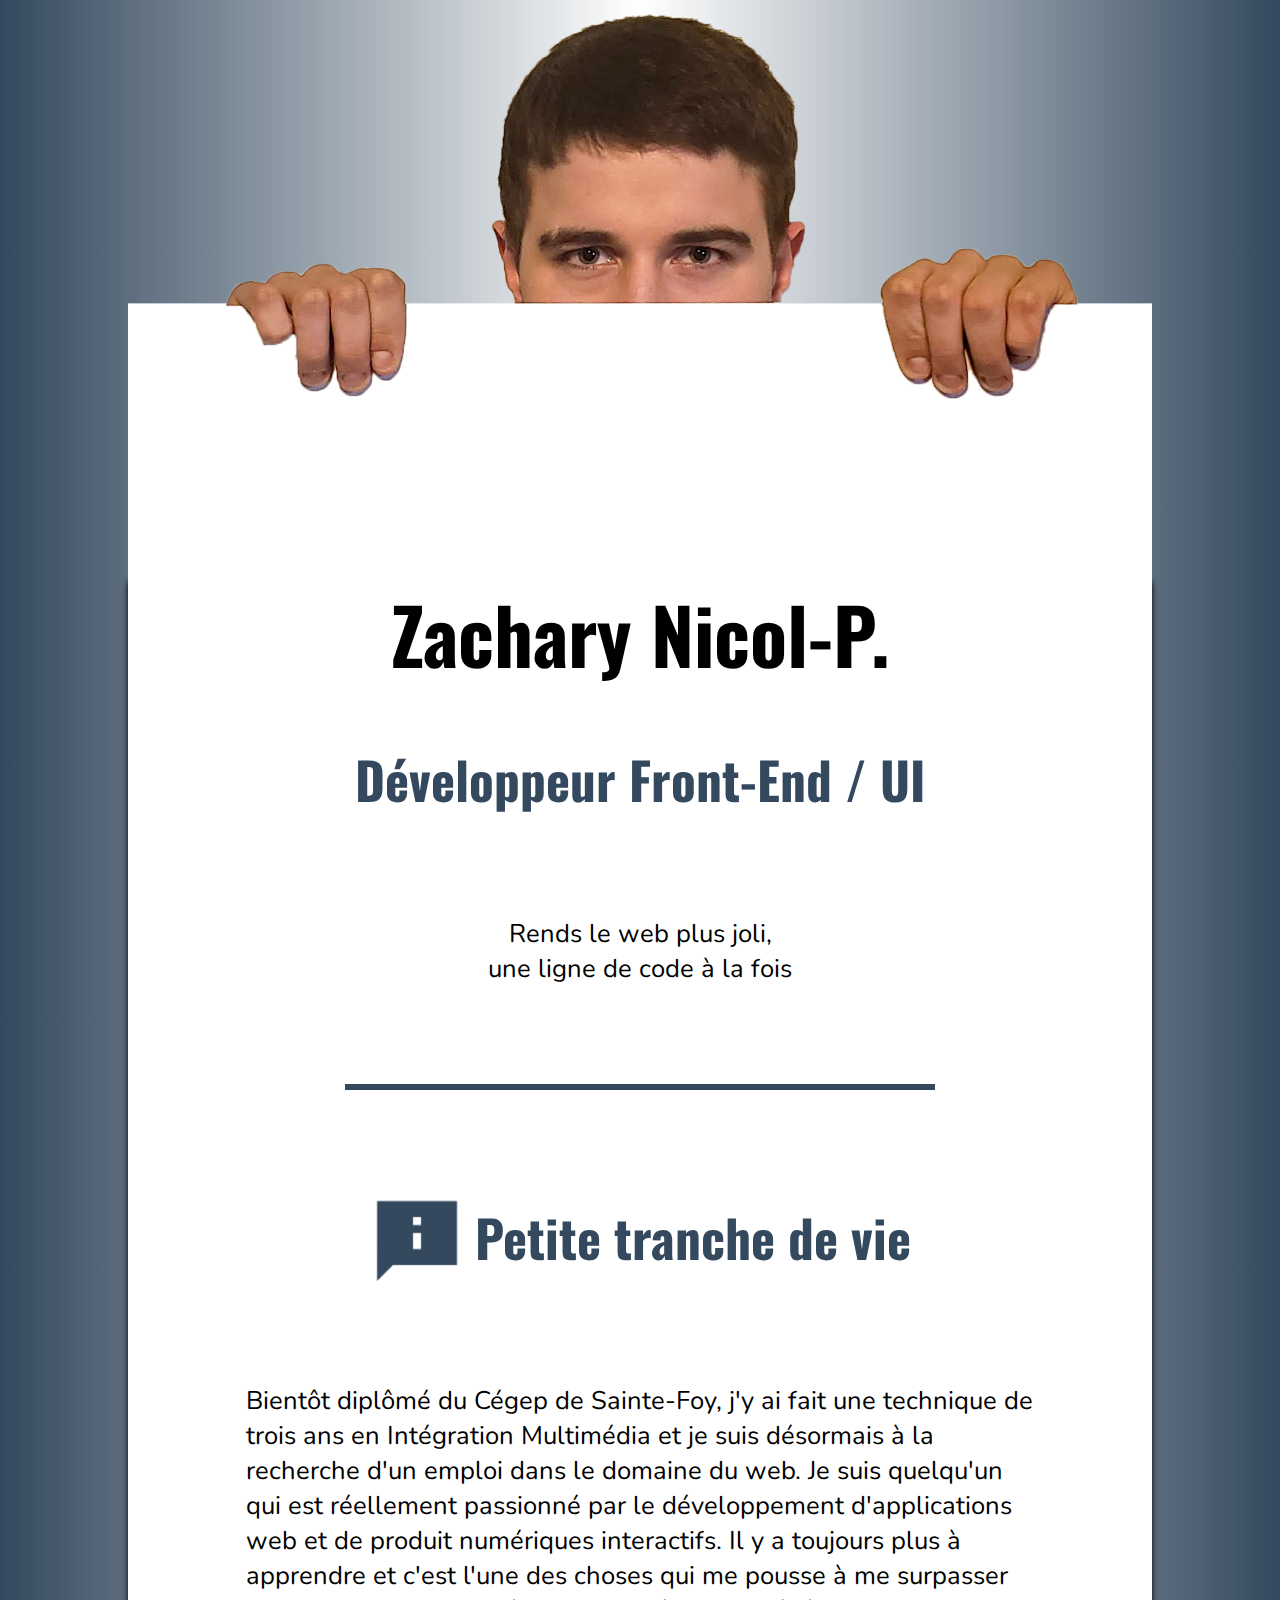
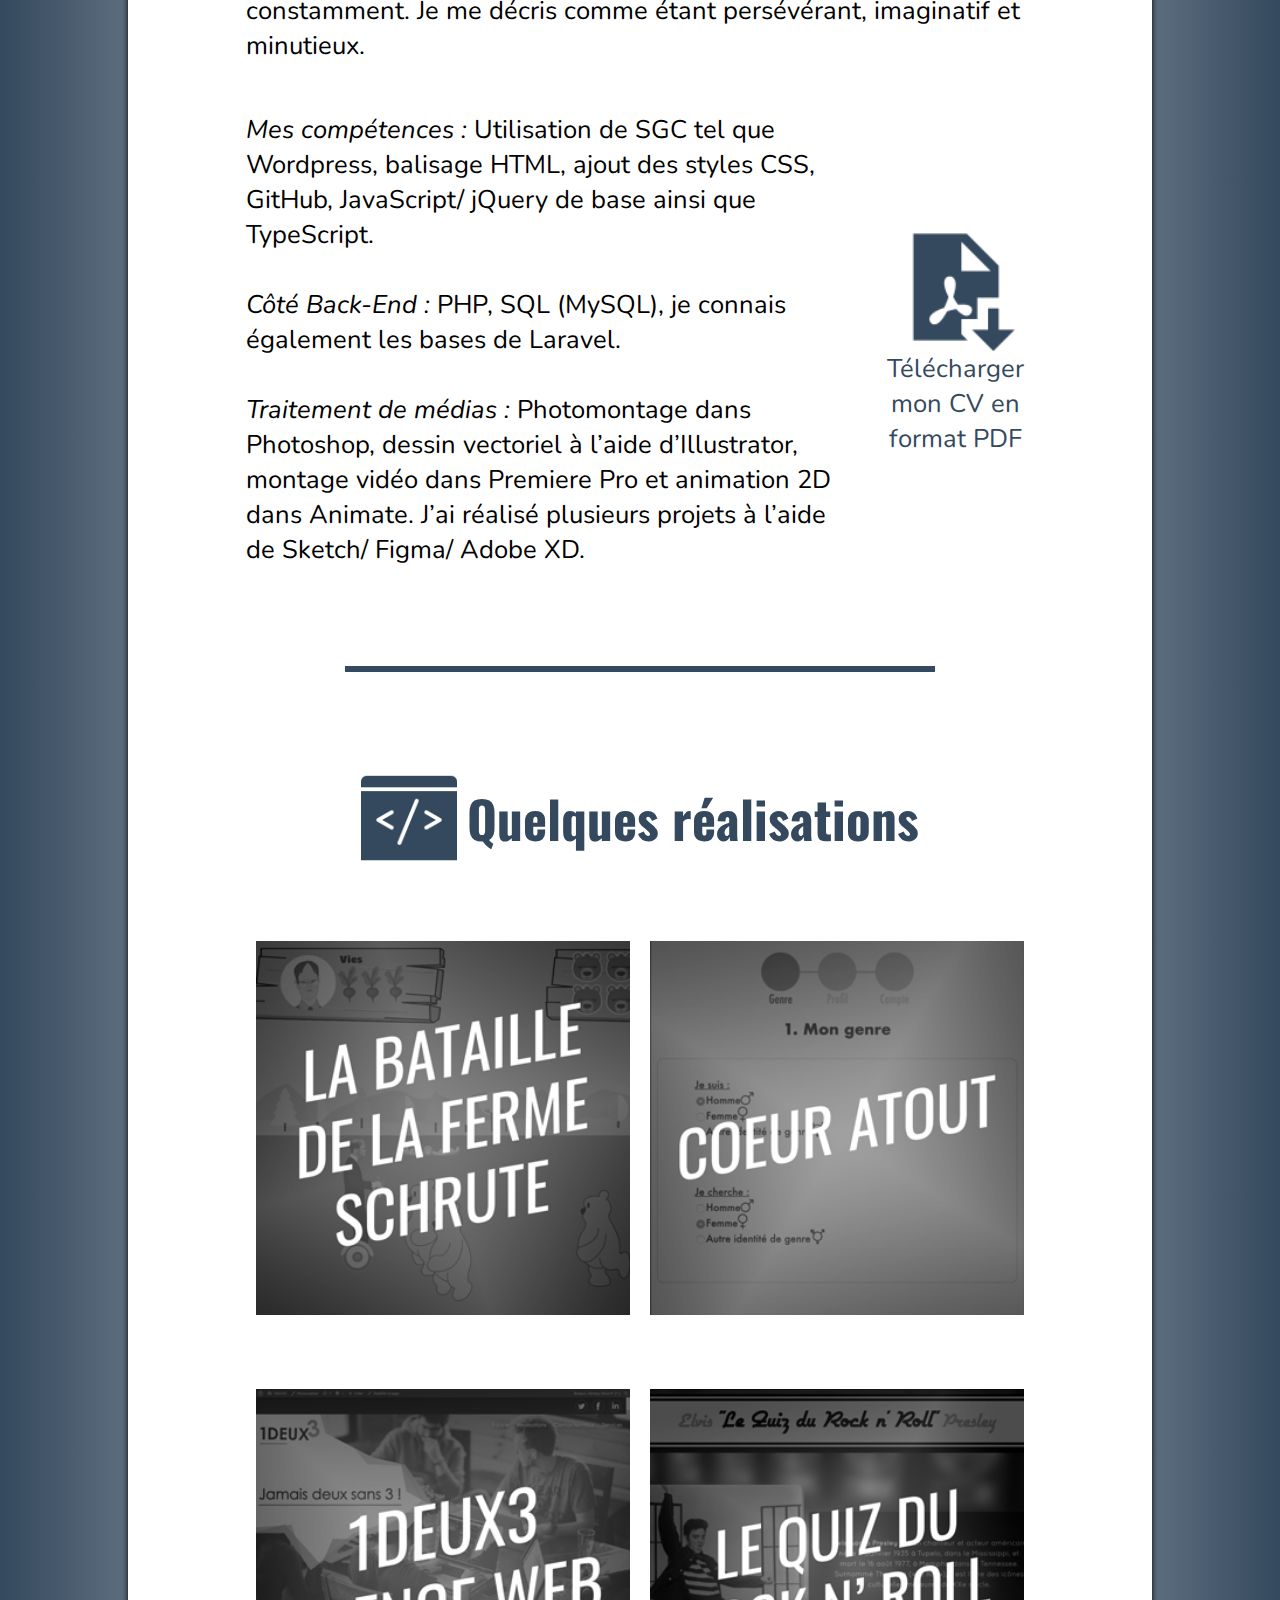
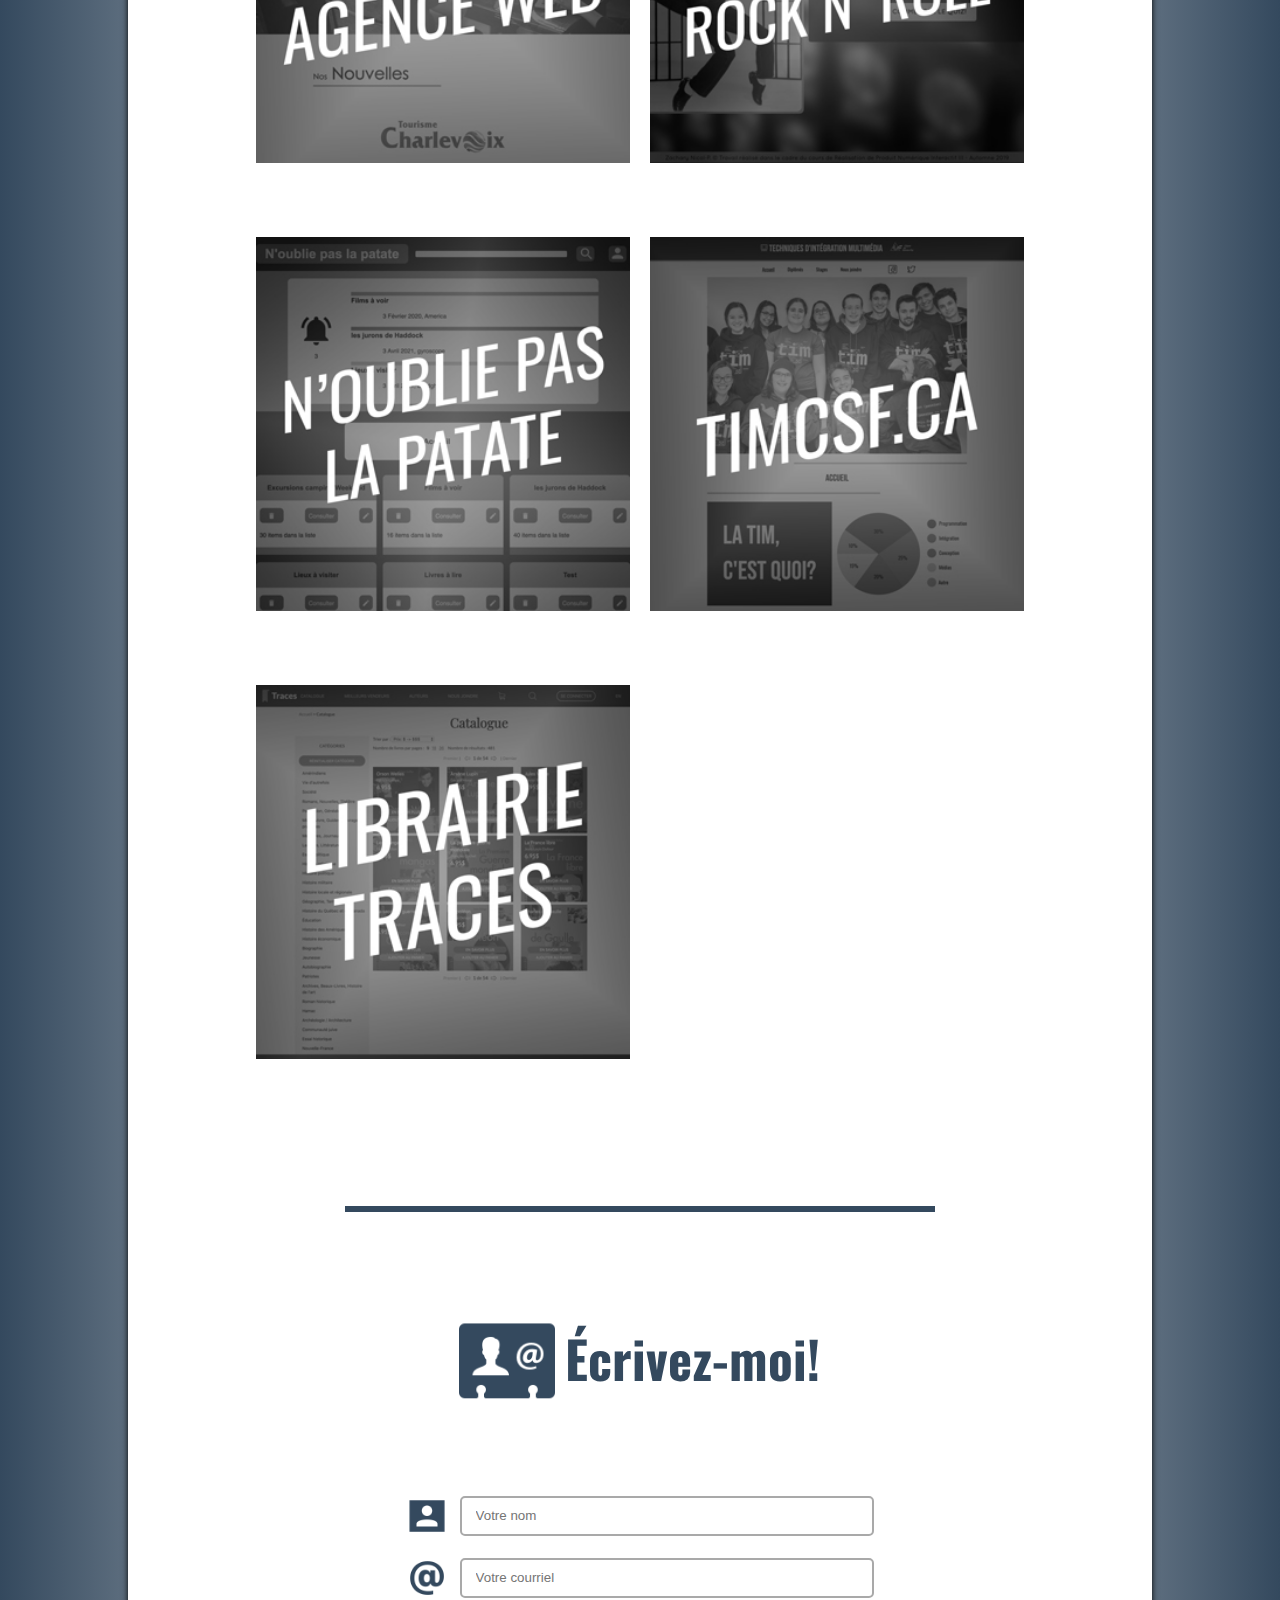
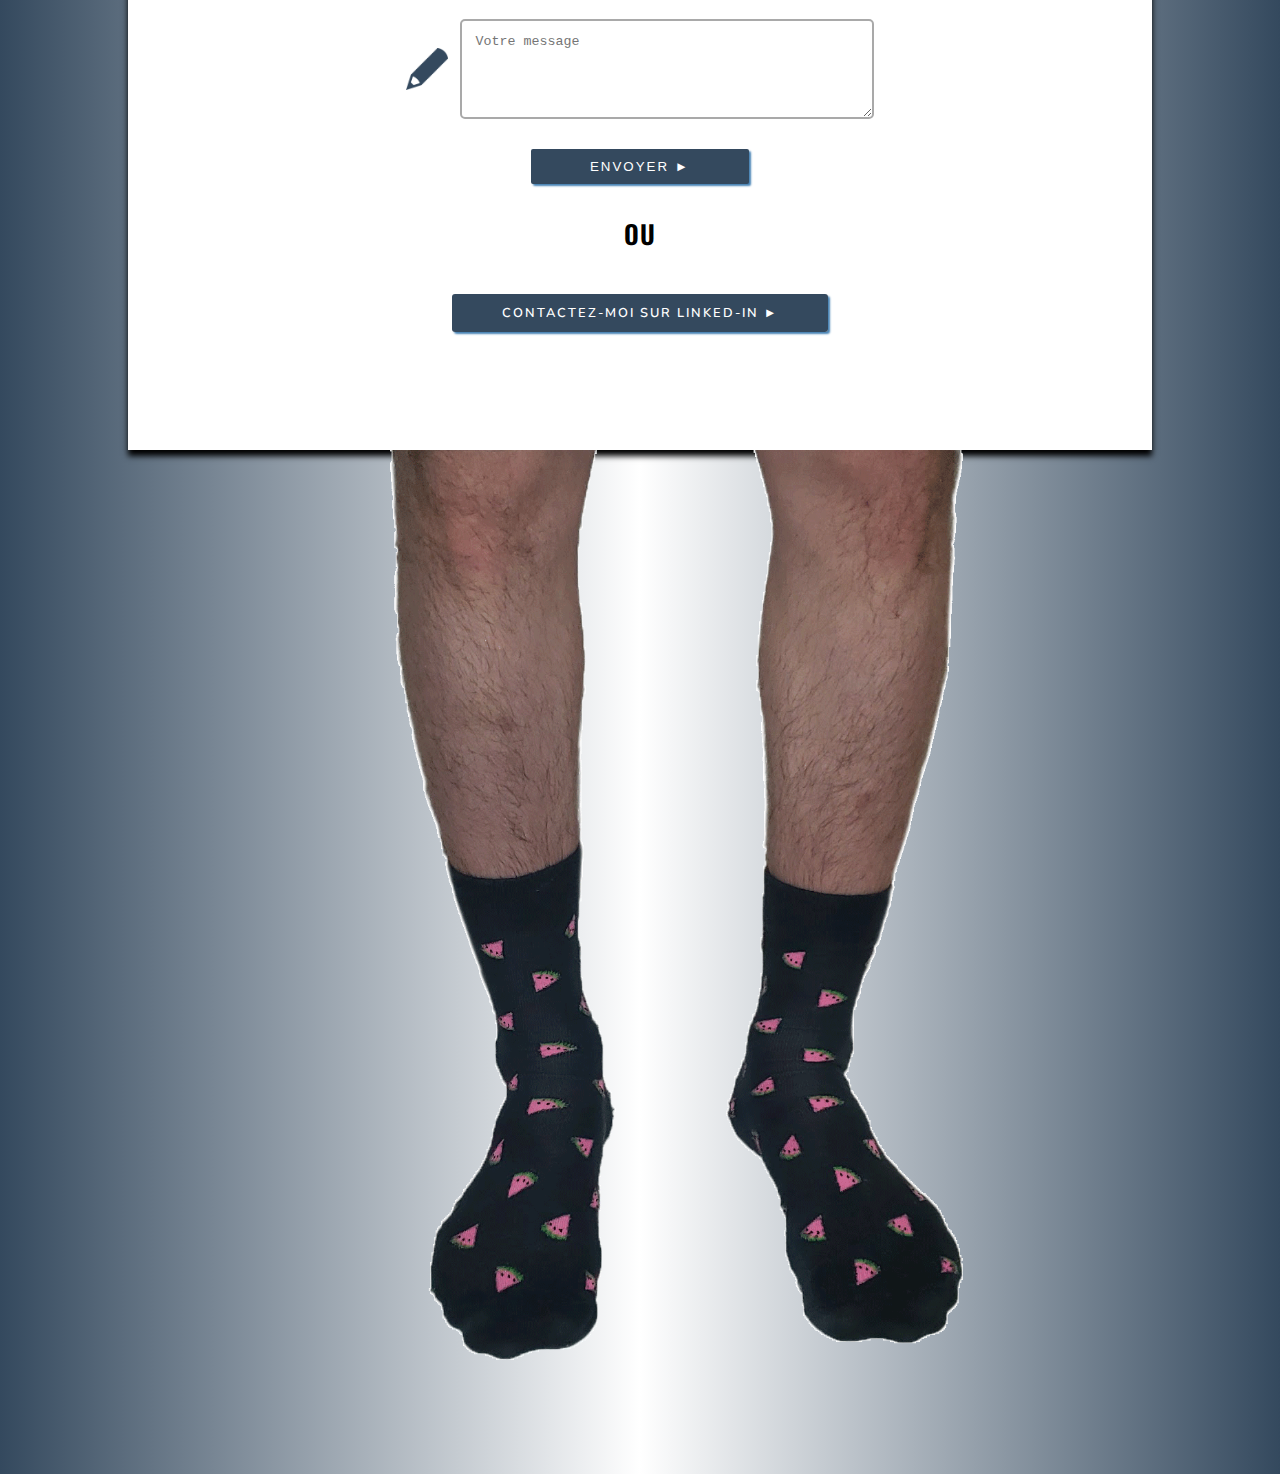
<file: index.html>
<!DOCTYPE html>
<html>
    <head>
        <title>Zachary Nicol-P. | Portfolio</title>
        <link rel="stylesheet" type="text/css" href="assets/compass/sass/style.css">
        <meta charset="UTF-8">
        <meta name="description" content="Portfolio professionnel de Zachary - Réalisé dans le cadre du cours de Stage en entreprise - Techniques d'Intégration Multimédia">
        <meta name="author" content="Zachary Nicol-P.">
        <meta name="viewport" content="width=device-width, initial-scale=1.0">
<link rel="icon" 
      type="image/png" 
      href="assets/images/icones/icons8-code-100.png">
    </head>
<body class="gradient">
    <img class="img__background" src="assets/images/header.png" alt="Arrière-plan entête">
    <div class="backgroundBlanc">
<h1>Zachary Nicol-P.</h1>
<h2>Développeur Front-End / UI</h2>
<p class="webJoli">Rends le web plus joli, <br/>une ligne de code à la fois</p>
<div class="ligneHorizontale"></div>
<div class="flex">
<img class="icone__h2" src="assets/images/icones/icons8-information-100.png" alt="icone">
<h2>Petite tranche de vie</h2>
</div>      
<p class="textePresentation">
    Bientôt diplômé du Cégep de Sainte-Foy, j'y ai fait une technique de
    trois ans en Intégration Multimédia et je suis désormais à la recherche d'un emploi dans le domaine du web. Je suis quelqu'un qui est réellement passionné par le développement d'applications web et de produit numériques interactifs. Il y a toujours plus à apprendre et c'est l'une des choses qui me pousse à me surpasser constamment. Je me décris comme étant persévérant, imaginatif et minutieux.
</p>
<div class="conteneurFlex">
    <div class="itemFlex">
        <p class="texteCompetences">
            <i>Mes compétences :</i> Utilisation de SGC tel que Wordpress, balisage HTML, ajout des
            styles CSS, GitHub, JavaScript/ jQuery de base ainsi que TypeScript.
        <br/><br/>
            <i>Côté Back-End :</i> PHP, SQL (MySQL), je connais également les bases de Laravel.
        <br/><br/>
            <i>Traitement de médias :</i> Photomontage dans Photoshop, dessin vectoriel à l’aide
            d’Illustrator, montage vidéo dans Premiere Pro et animation 2D dans Animate.
            J’ai réalisé plusieurs projets à l’aide de Sketch/ Figma/ Adobe XD.
        </p>
</div>
    <a class="cv itemFlex" href="assets/images/cv_nicol-prevost_zachary.pdf" download>
    <img class="icone" src="assets/images/icones/icons8-export-pdf-100.png" alt="cv_nicol-prevost_zachary">
    <span class="cv__telecharger">Télécharger mon CV en format PDF</span>
  </a>
</div>        
<div class="ligneHorizontale"></div>
<div class="flex">
    <img class="icone__h2" src="assets/images/icones/icons8-code-100.png" alt="icone">
    <h2>Quelques réalisations</h2>  
</div>
<ul class="liste">
    <li class="liste--item"><a href="projets/bataille.html"><img src="assets/images/bataille/bataille_vignette.jpg" alt="La Bataille de la Ferme Schrute"></a></li>
    <li class="liste--item"><a href="projets/coeuratout.html"><img src="assets/images/coeuratout/coeuratout_vignette.jpg" alt="Coeur Atout"></a></li>
    <li class="liste--item"><a href="projets/dreamtim.html"><img src="assets/images/dreamtim/dreamtim_vignette.jpg" alt="Agence Web 1Deux3"></a></li>
    <li class="liste--item"><a href="projets/elvis.html"><img src="assets/images/elvis/elvis_vignette.jpg" alt="Elvis Le Quiz du Rock N' Roll Presley"></a></li>
    <li class="liste--item"><a href="projets/patate.html"><img src="assets/images/patate/patate_vignette.jpg" alt="N'oublie pas la patate!"></a></li>
    <li class="liste--item"><a href="projets/timcsf.html"><img src="assets/images/timcsf/timcsf_vignette.jpg" alt="Site web de la TIM"></a></li>
    <li class="liste--item"><a href="projets/traces.html"><img src="assets/images/traces/traces_vignette.jpg" alt="Traces - Librairie en ligne"></a></li>
</ul>
<div class="ligneHorizontale"></div>
<div class="flex">
    <img class="icone__h2" src="assets/images/icones/icons8-contact-d'affaires-100.png" alt="icone">
    <h2>Écrivez-moi!</h2> 
</div>
  <form
  action="https://formspree.io/xdowkpdp"
  method="POST">
  <div class="input__flex">
    <img class="icone__form" src="assets/images/icones/icons8-webcam-man-100.png" alt="nom">
    <input class="input" type="text" name="Nom" placeholder="Votre nom">
  </div>
  <div class="input__flex">
    <img class="icone__form" src="assets/images/icones/icons8-email-100.png" alt="courriel">
    <input class="input" type="text" name="Courriel" placeholder="Votre courriel">
  </div>
  <div class="input__flex">
    <img class="icone__form" src="assets/images/icones/icons8-crayon-100.png" alt="message">
    <textarea class="input input__message" name="Message" placeholder="Votre message"></textarea>
  </div>
  <button class="bouton" type="submit">ENVOYER ►</button>
</form>
<p class="ou">OU</p>
        <div class="center"><a class="bouton__linkedIn" href="https://www.linkedin.com/in/zachary-nicol-p/">CONTACTEZ-MOI SUR LINKED-IN ►</a></div>
    </div>
<img class="img__background" src="assets/images/footer.png" alt="Arrière-plan pied de page">
</body>
</html>
</file>
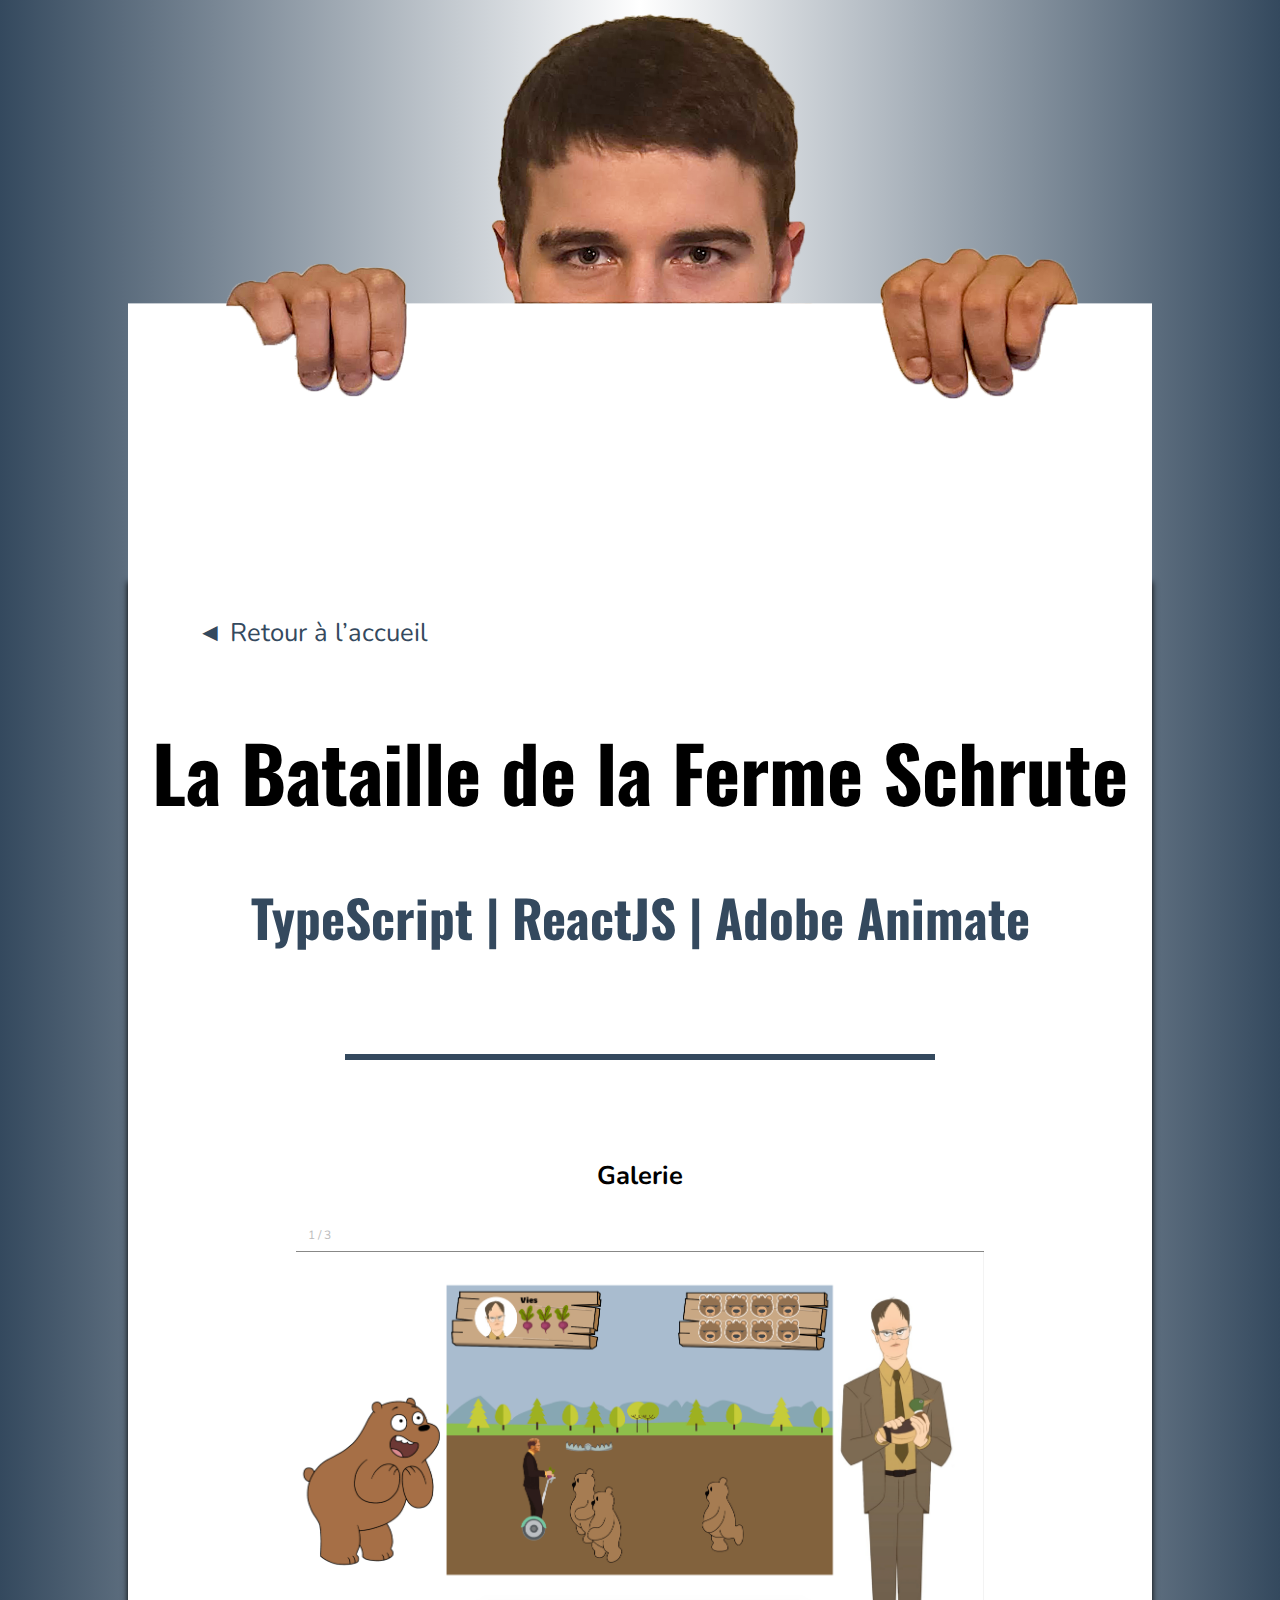
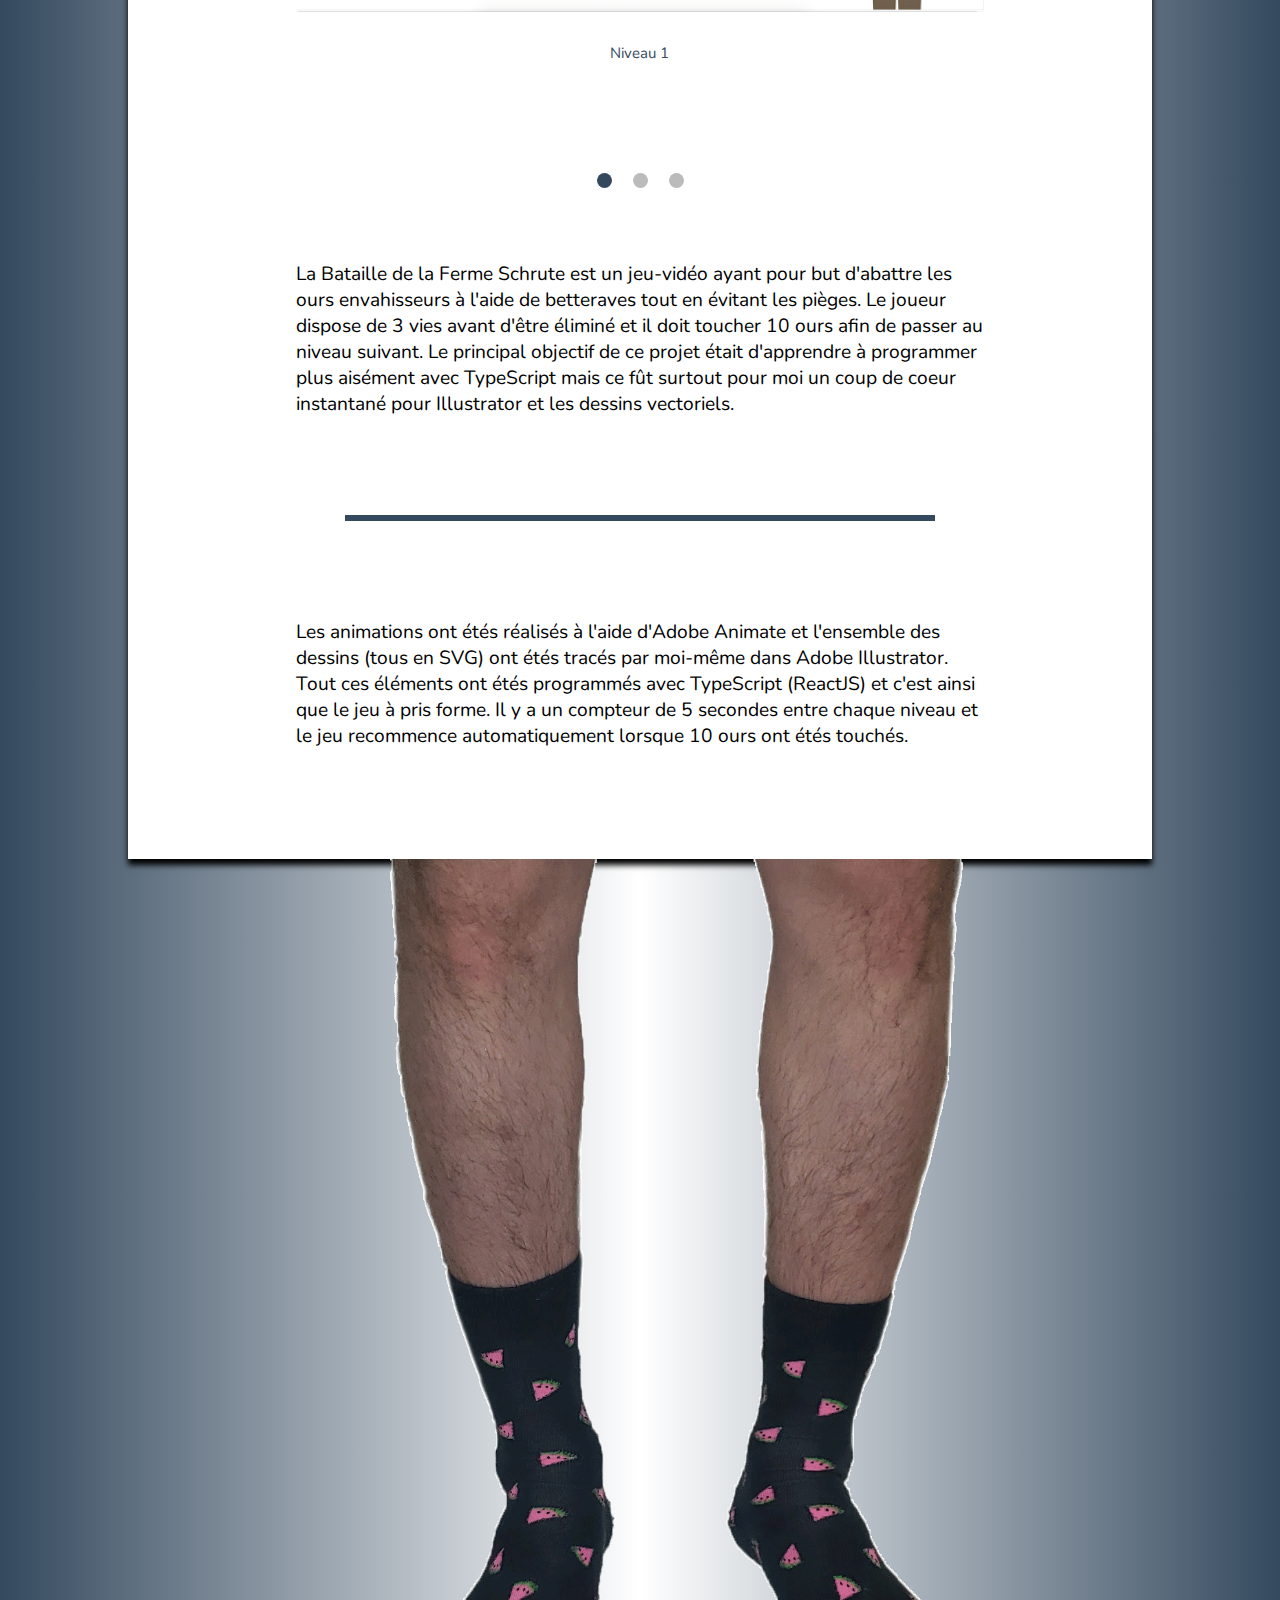
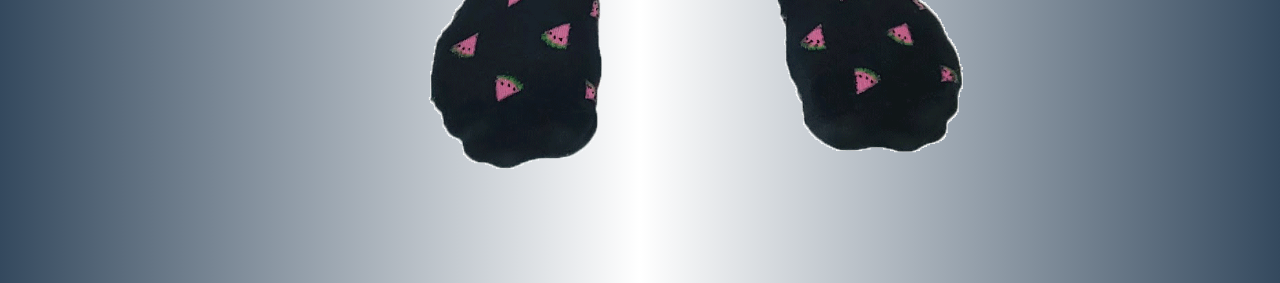
<file: projets/bataille.html>
<!DOCTYPE html>
<html>
    <head>
        <title>La Bataille de la Ferme Schrute | Zachary Nicol-P. | Portfolio</title>
        <link rel="stylesheet" type="text/css" href="../assets/compass/sass/style.css">
        <meta charset="UTF-8">
        <meta name="description" content="Fiche de projet - La Bataille de la Ferme Schrute">
        <meta name="author" content="Zachary Nicol-P.">
        <meta name="viewport" content="width=device-width, initial-scale=1.0">
<link rel="icon" 
      type="image/png" 
      href="assets/images/icones/icons8-code-100.png">
    </head>
<body class="gradient">
<img class="img__background" src="../assets/images/header.png" alt="Arrière-plan entête">
<div class="backgroundBlanc">
    <a href="../index.html" class="retour">◄ Retour à l’accueil</a>
<h1 class="h1__projet">La Bataille de la Ferme Schrute</h1>
<h2>TypeScript | ReactJS | Adobe Animate</h2>
<div class="ligneHorizontale"></div>
<h3>Galerie</h3>
<div class="slideshow-container">
  <div class="mySlides fade">
    <div class="numbertext">1 / 3</div>
    <img src="../assets/images/bataille/bataille_1.png" style="width:100%">
    <div class="text">Niveau 1</div>
  </div>

  <div class="mySlides fade">
    <div class="numbertext">2 / 3</div>
    <img src="../assets/images/bataille/bataille_2.png" style="width:100%">
    <div class="text">Niveau 2</div>
  </div>

  <div class="mySlides fade">
    <div class="numbertext">3 / 3</div>
    <img src="../assets/images/bataille/bataille_3.png" style="width:100%">
    <div class="text">Vies manquantes</div>
  </div>
  <a class="prev" onclick="plusSlides(-1)">&#10094;</a>
  <a class="next" onclick="plusSlides(1)">&#10095;</a>
</div>
<br>
<div style="text-align:center">
  <span class="dot" onclick="currentSlide(1)"></span>
  <span class="dot" onclick="currentSlide(2)"></span>
  <span class="dot" onclick="currentSlide(3)"></span>
</div>
    <p class="descriptionProjet">La Bataille de la Ferme Schrute est un jeu-vidéo ayant pour but d'abattre les ours envahisseurs à l'aide de betteraves tout en évitant les pièges. Le joueur dispose de 3 vies avant d'être éliminé et il doit toucher 10 ours afin de passer au niveau suivant. Le principal objectif de ce projet était d'apprendre à programmer plus aisément avec TypeScript mais ce fût surtout pour moi un coup de coeur instantané pour Illustrator et les dessins vectoriels.</p>
    <div class="ligneHorizontale"></div>
    <p class="descriptionProjet">Les animations ont étés réalisés à l'aide d'Adobe Animate et l'ensemble des dessins (tous en SVG) ont étés tracés par moi-même dans Adobe Illustrator. Tout ces éléments ont étés programmés avec TypeScript (ReactJS) et c'est ainsi que le jeu à pris forme. Il y a un compteur de 5 secondes entre chaque niveau et le jeu recommence automatiquement lorsque 10 ours ont étés touchés.</p>
</div>
<img class="img__background" src="../assets/images/footer.png" alt="Arrière-plan pied de page">
        <script>
var slideIndex = 1;
showSlides(slideIndex);

// Next/previous controls
function plusSlides(n) {
  showSlides(slideIndex += n);
}

// Thumbnail image controls
function currentSlide(n) {
  showSlides(slideIndex = n);
}

function showSlides(n) {
  var i;
  var slides = document.getElementsByClassName("mySlides");
  var dots = document.getElementsByClassName("dot");
  if (n > slides.length) {slideIndex = 1}
  if (n < 1) {slideIndex = slides.length}
  for (i = 0; i < slides.length; i++) {
      slides[i].style.display = "none";
  }
  for (i = 0; i < dots.length; i++) {
      dots[i].className = dots[i].className.replace(" active", "");
  }
  slides[slideIndex-1].style.display = "block";
  dots[slideIndex-1].className += " active";
}</script>
</body>
</html>
</file>
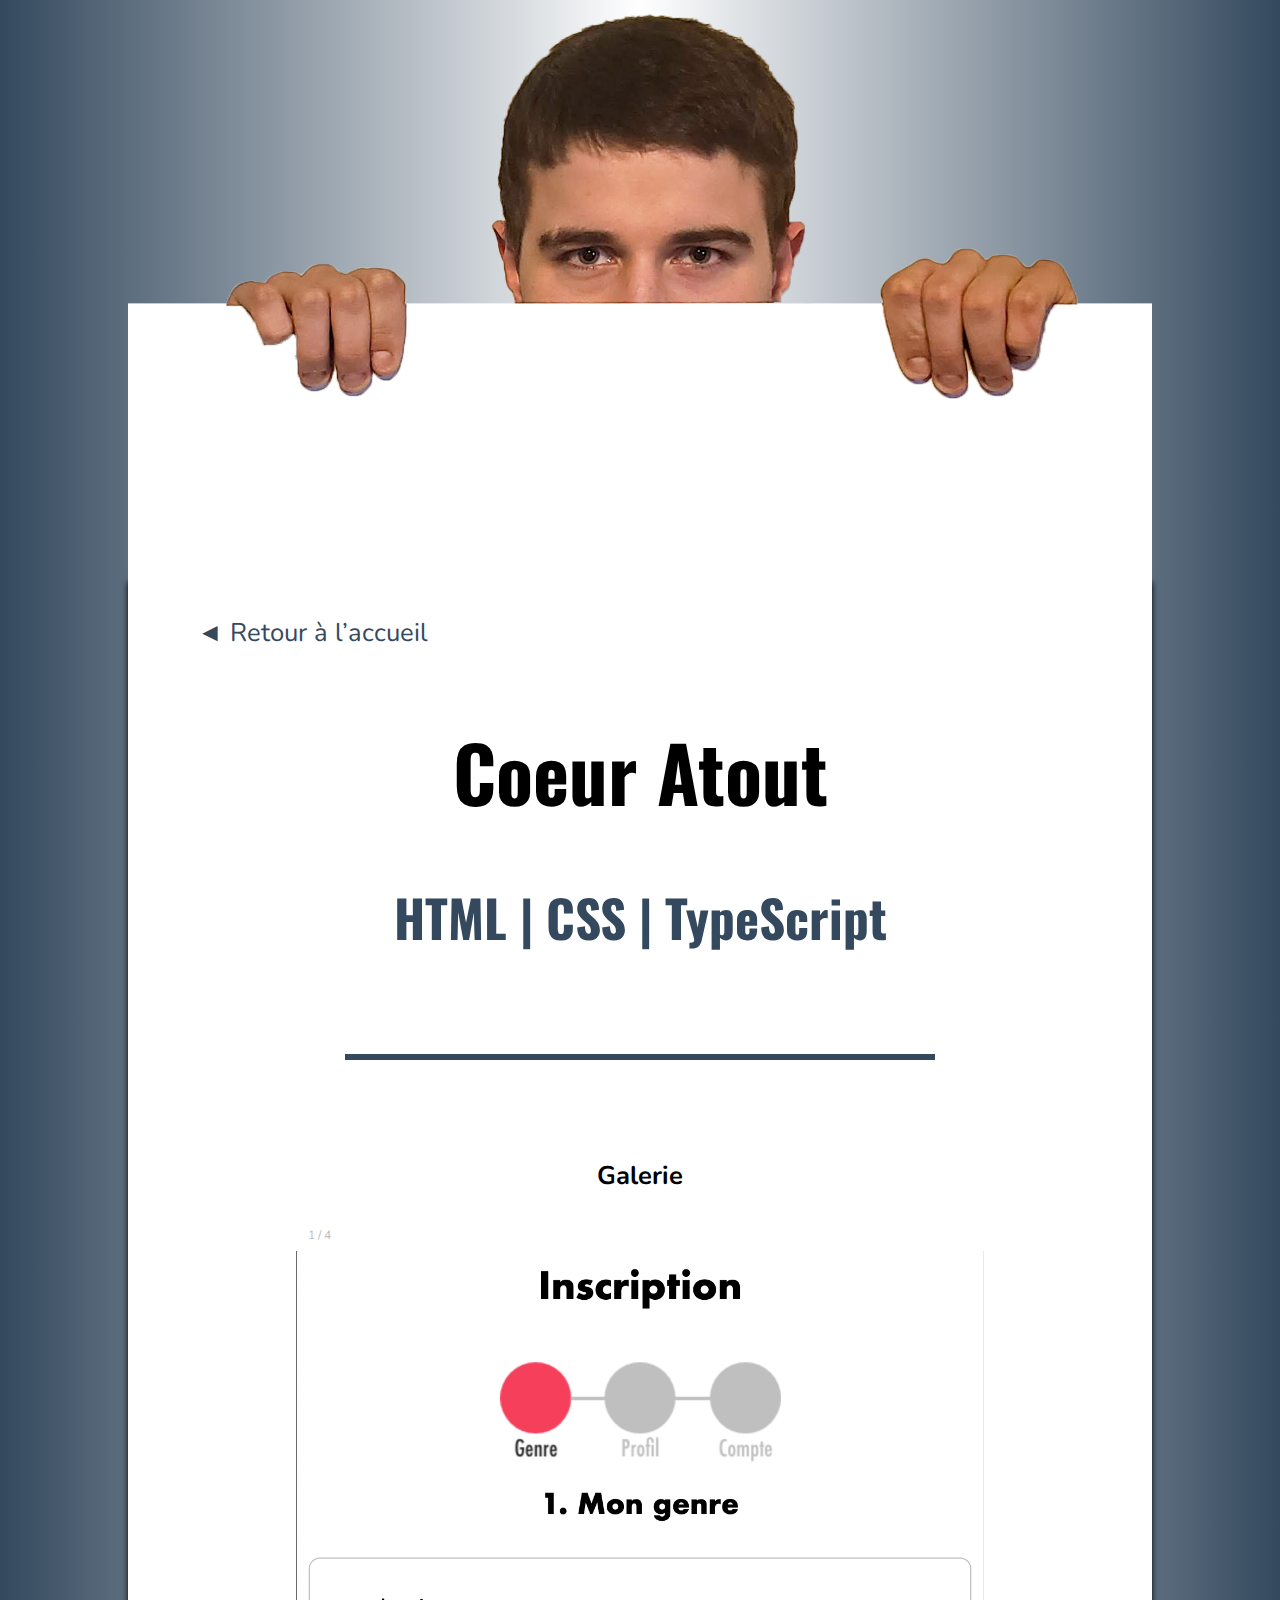
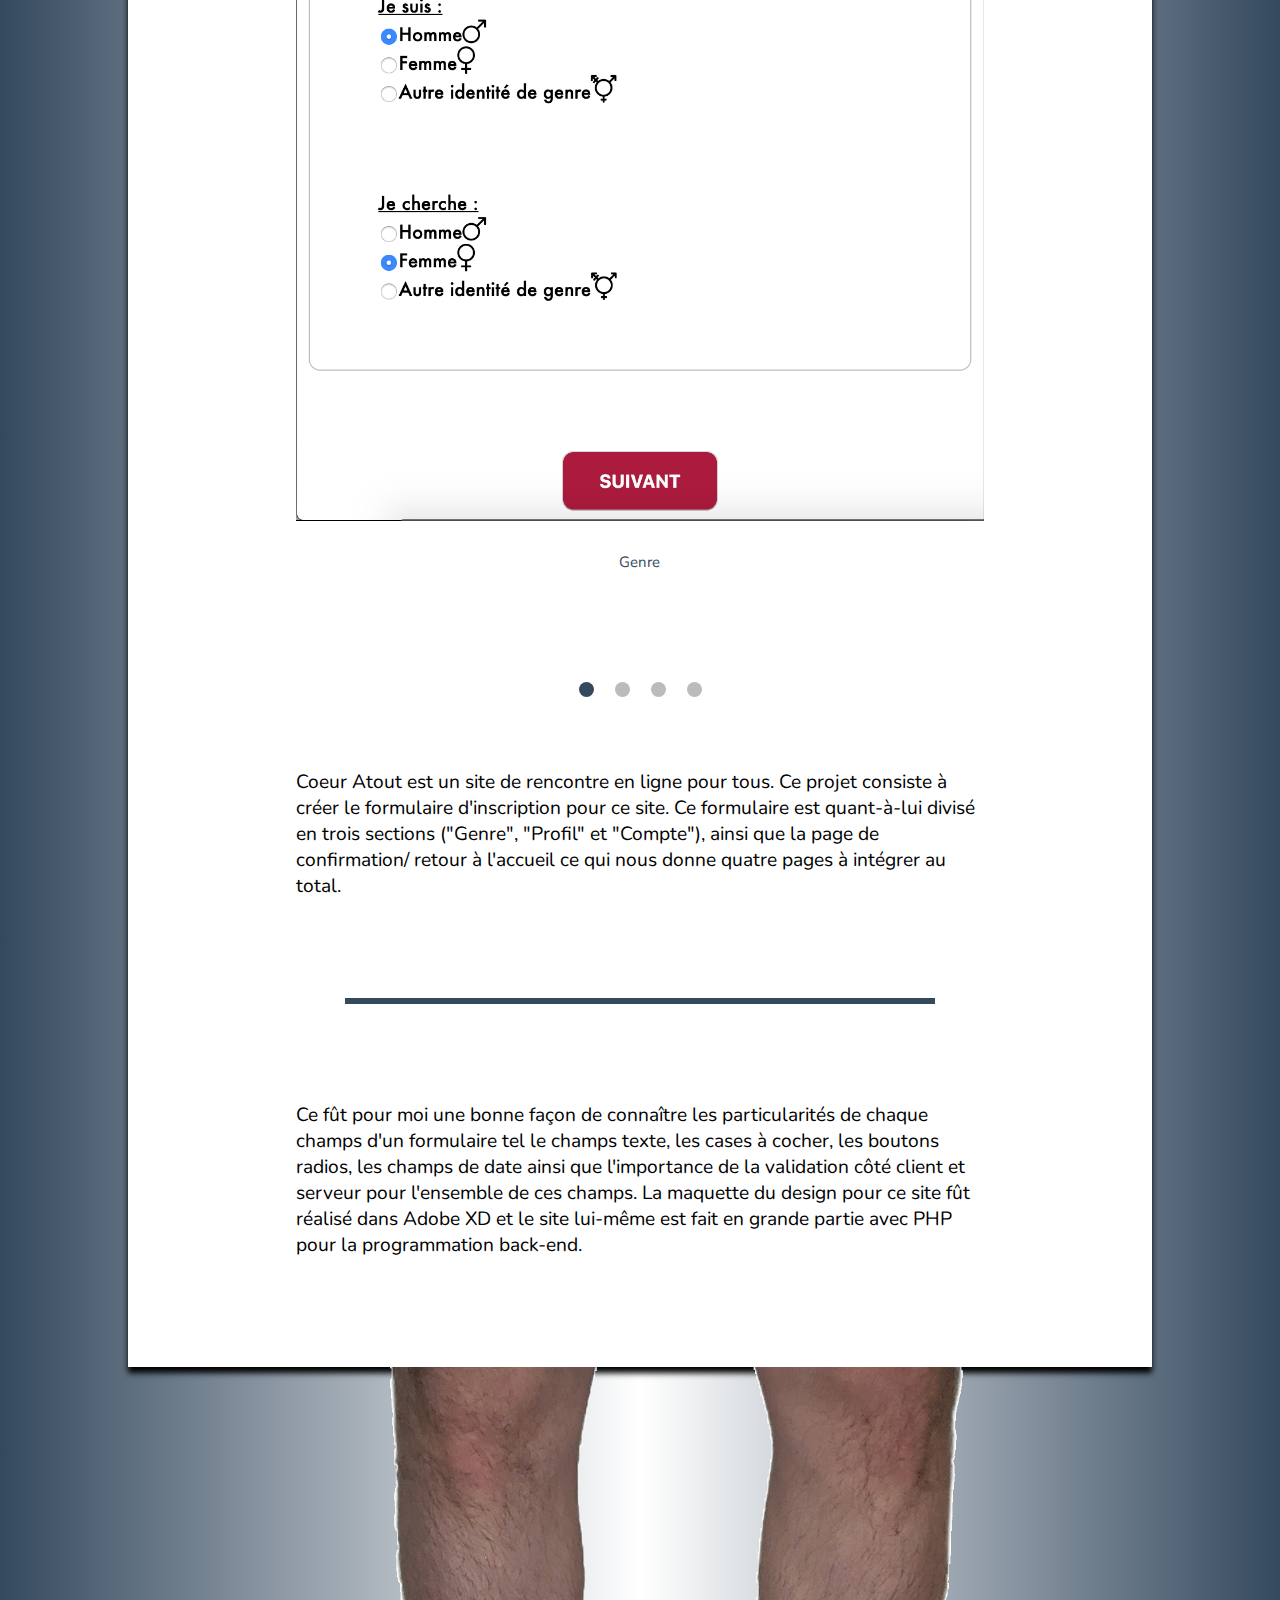
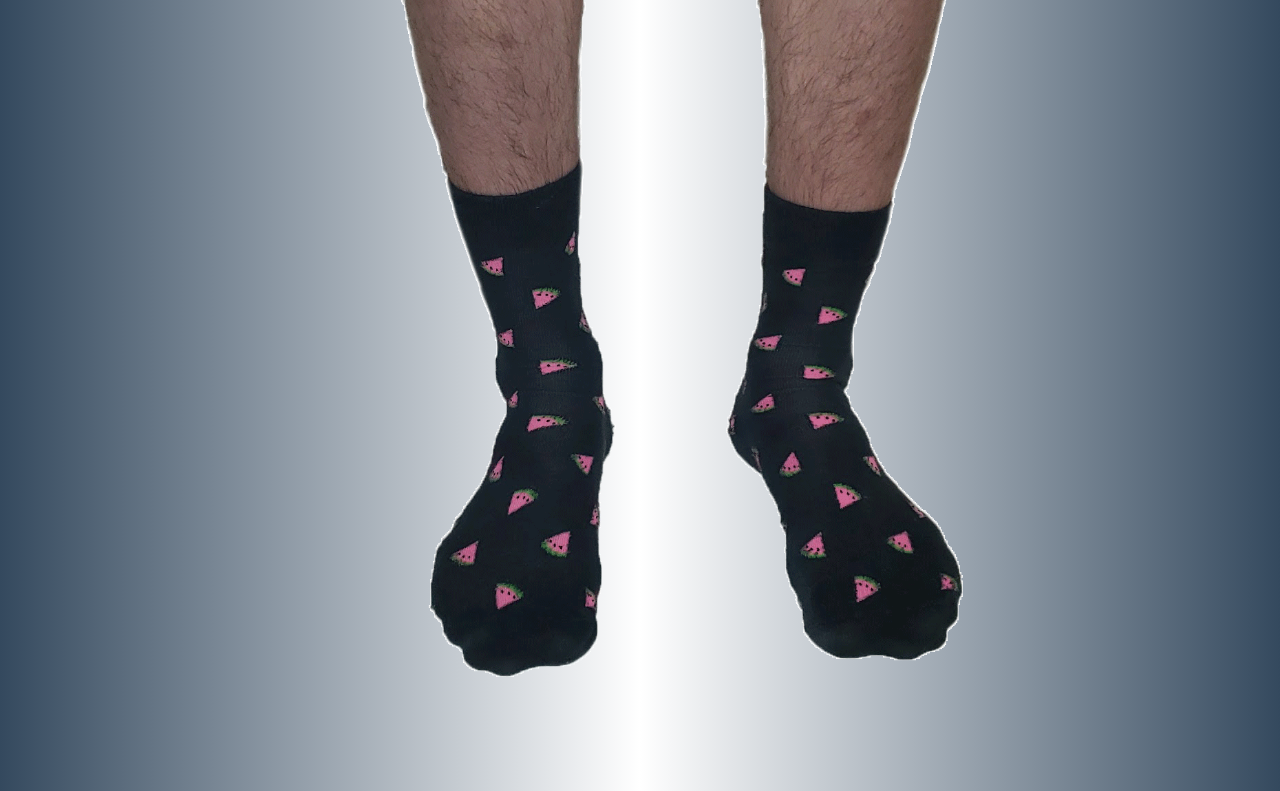
<file: projets/coeuratout.html>
<!DOCTYPE html>
<html>
    <head>
        <title> Coeur Atout | Zachary Nicol-P. | Portfolio</title>
        <link rel="stylesheet" type="text/css" href="../assets/compass/sass/style.css">
        <meta charset="UTF-8">
        <meta name="description" content="Fiche de projet - Coeur Atout">
        <meta name="author" content="Zachary Nicol-P.">
        <meta name="viewport" content="width=device-width, initial-scale=1.0">
<link rel="icon" 
      type="image/png" 
      href="assets/images/icones/icons8-code-100.png">
    </head>
<body class="gradient">
<img class="img__background" src="../assets/images/header.png" alt="Arrière-plan entête">
<div class="backgroundBlanc">
    <a href="../index.html" class="retour">◄ Retour à l’accueil</a>
<h1 class="h1__projet">Coeur Atout</h1>
<h2>HTML | CSS | TypeScript</h2>
<div class="ligneHorizontale"></div>
<h3>Galerie</h3>
<div class="slideshow-container">
  <div class="mySlides fade">
    <div class="numbertext">1 / 4</div>
    <img src="../assets/images/coeuratout/coeuratout_1.png" style="width:100%">
    <div class="text">Genre</div>
  </div>

  <div class="mySlides fade">
    <div class="numbertext">2 / 4</div>
    <img src="../assets/images/coeuratout/coeuratout_2.png" style="width:100%">
    <div class="text">Profil</div>
  </div>

  <div class="mySlides fade">
    <div class="numbertext">3 / 4</div>
    <img src="../assets/images/coeuratout/coeuratout_3.png" style="width:100%">
    <div class="text">Compte</div>
  </div>
    
<div class="mySlides fade">
    <div class="numbertext">4 / 4</div>
    <img src="../assets/images/coeuratout/coeuratout_4.png" style="width:100%">
    <div class="text">Complété!</div>
  </div>
  <a class="prev" onclick="plusSlides(-1)">&#10094;</a>
  <a class="next" onclick="plusSlides(1)">&#10095;</a>
</div>
<br>
<div style="text-align:center">
  <span class="dot" onclick="currentSlide(1)"></span>
  <span class="dot" onclick="currentSlide(2)"></span>
  <span class="dot" onclick="currentSlide(3)"></span>
<span class="dot" onclick="currentSlide(4)"></span>
</div>
    <p class="descriptionProjet">Coeur Atout est un site de rencontre en ligne pour tous. Ce projet consiste à créer le formulaire d'inscription pour ce site. Ce formulaire est quant-à-lui divisé en trois sections ("Genre", "Profil" et "Compte"), ainsi que la page de confirmation/ retour à l'accueil ce qui nous donne quatre pages à intégrer au total.</p>
    <div class="ligneHorizontale"></div>
    <p class="descriptionProjet">Ce fût pour moi une bonne façon de connaître les particularités de chaque champs d'un formulaire tel le champs texte, les cases à cocher, les boutons radios, les champs de date ainsi que l'importance de la validation côté client et serveur pour l'ensemble de ces champs. La maquette du design pour ce site fût réalisé dans Adobe XD et le site lui-même est fait en grande partie avec PHP pour la programmation back-end.</p>
</div>
<img class="img__background" src="../assets/images/footer.png" alt="Arrière-plan pied de page">
        <script>
var slideIndex = 1;
showSlides(slideIndex);

// Next/previous controls
function plusSlides(n) {
  showSlides(slideIndex += n);
}

// Thumbnail image controls
function currentSlide(n) {
  showSlides(slideIndex = n);
}

function showSlides(n) {
  var i;
  var slides = document.getElementsByClassName("mySlides");
  var dots = document.getElementsByClassName("dot");
  if (n > slides.length) {slideIndex = 1}
  if (n < 1) {slideIndex = slides.length}
  for (i = 0; i < slides.length; i++) {
      slides[i].style.display = "none";
  }
  for (i = 0; i < dots.length; i++) {
      dots[i].className = dots[i].className.replace(" active", "");
  }
  slides[slideIndex-1].style.display = "block";
  dots[slideIndex-1].className += " active";
}</script>
</body>
</html>
</file>
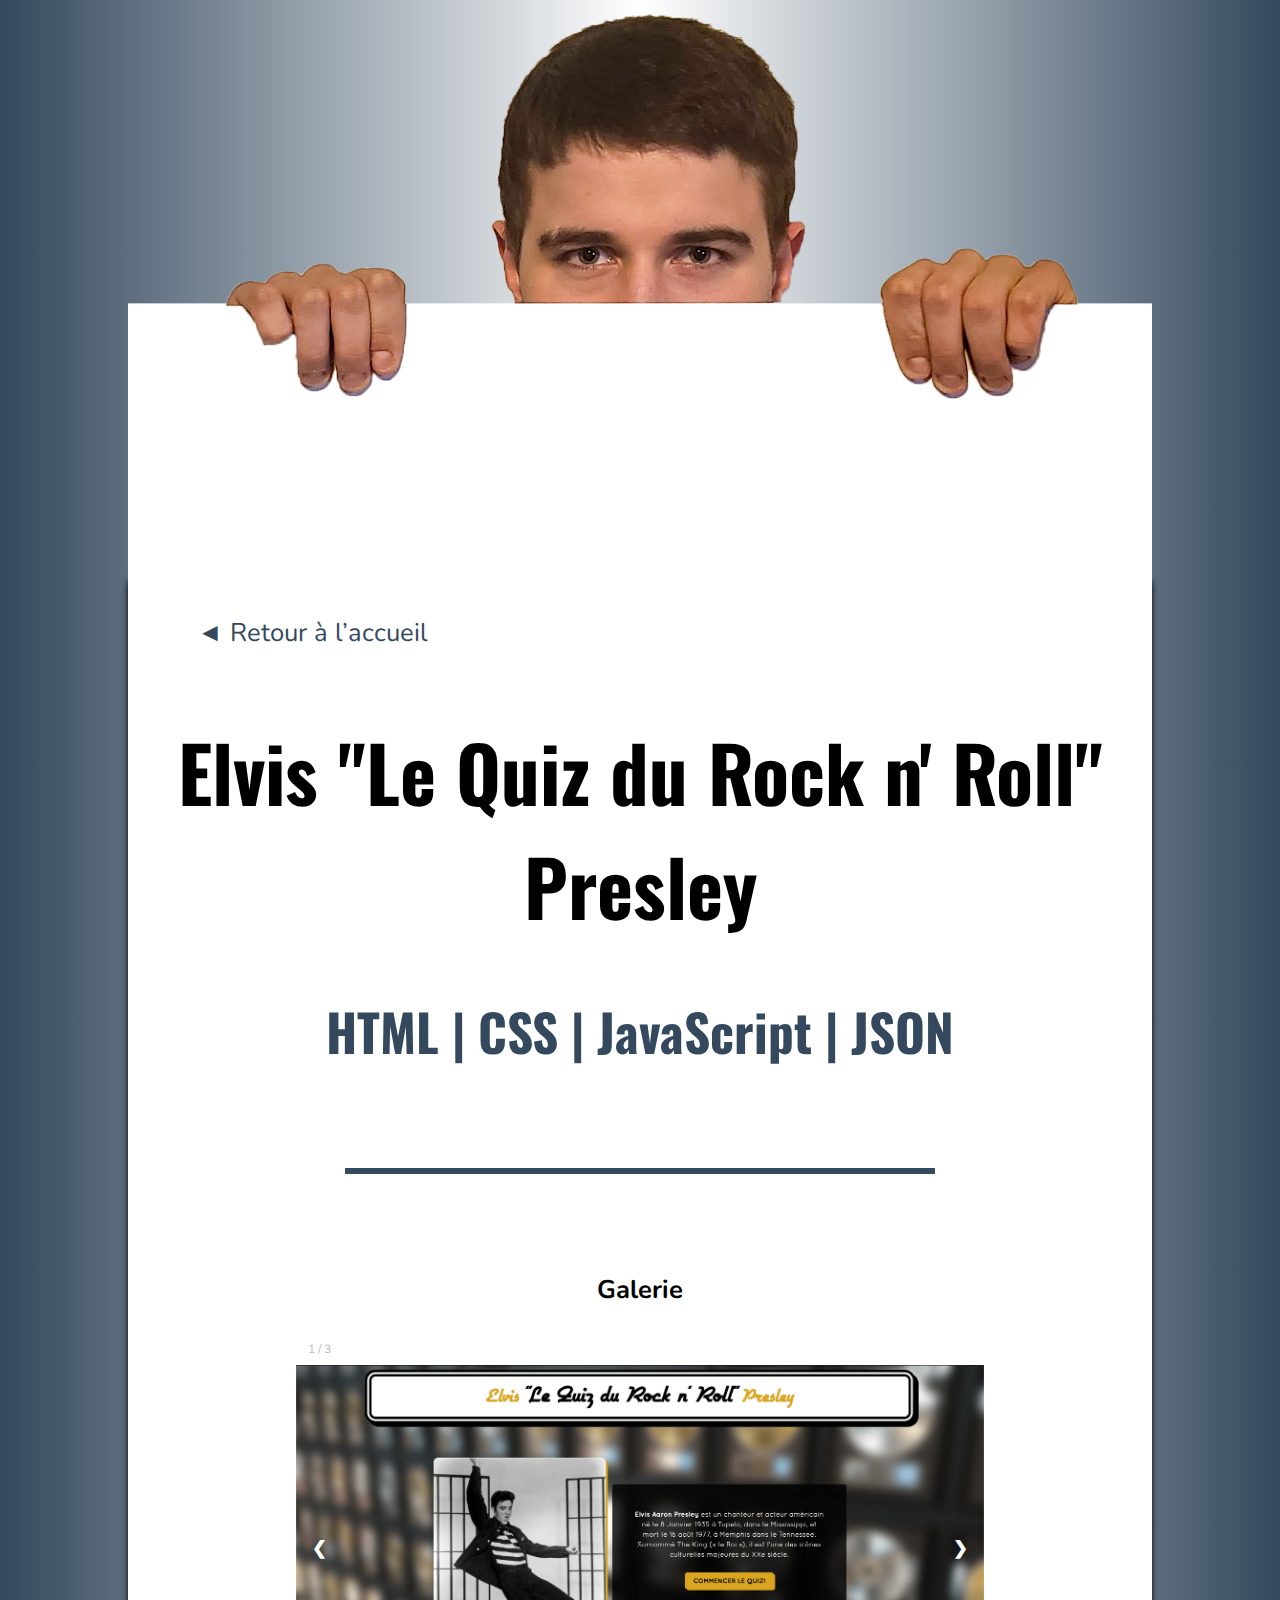
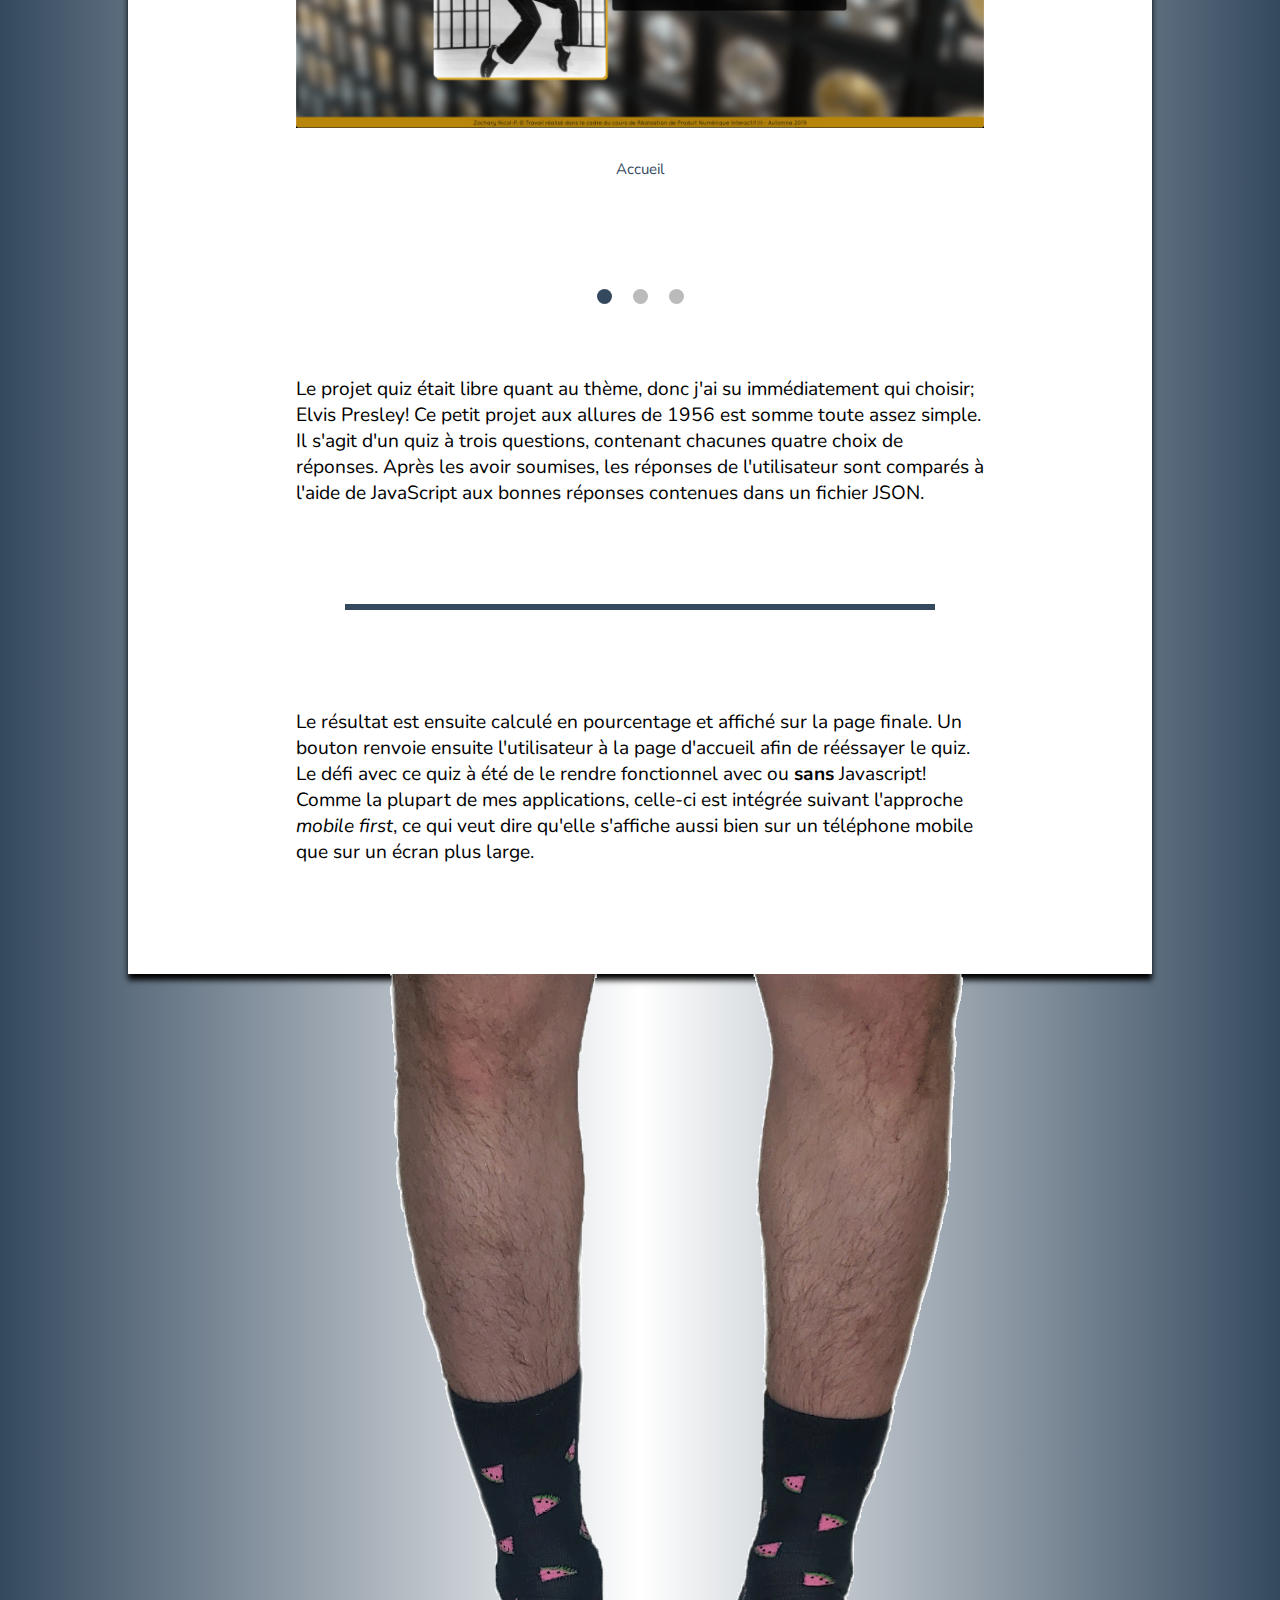
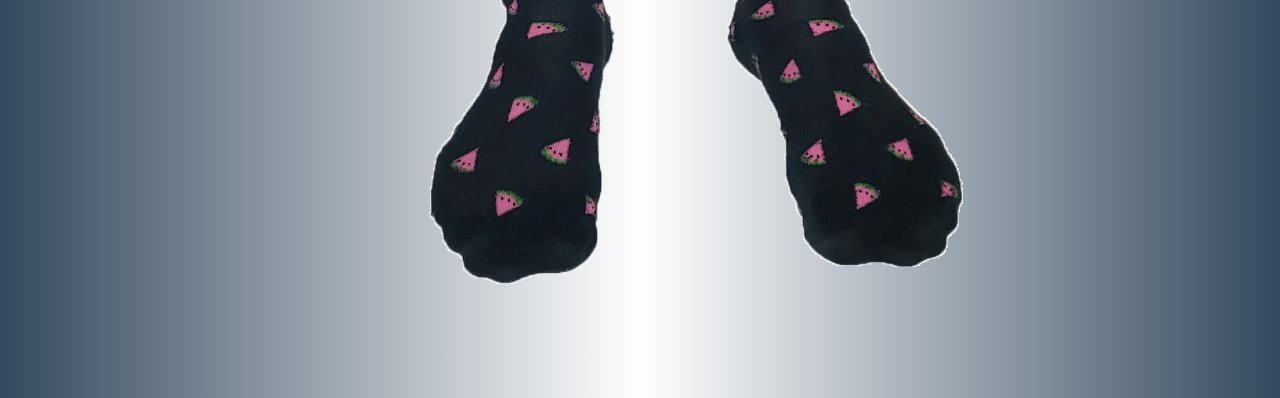
<file: projets/elvis.html>
<!DOCTYPE html>
<html>
    <head>
        <title>Elvis Presley | Zachary Nicol-P. | Portfolio</title>
        <link rel="stylesheet" type="text/css" href="../assets/compass/sass/style.css">
        <meta charset="UTF-8">
        <meta name="description" content="Fiche de projet - Elvis Presley">
        <meta name="author" content="Zachary Nicol-P.">
        <meta name="viewport" content="width=device-width, initial-scale=1.0">
<link rel="icon" 
      type="image/png" 
      href="assets/images/icones/icons8-code-100.png">
    </head>
<body class="gradient">
<img class="img__background" src="../assets/images/header.png" alt="Arrière-plan entête">
<div class="backgroundBlanc">
    <a href="../index.html" class="retour">◄ Retour à l’accueil</a>
<h1 class="h1__projet">Elvis "Le Quiz du Rock n' Roll" Presley</h1>
<h2>HTML | CSS | JavaScript | JSON</h2>
<div class="ligneHorizontale"></div>
<h3>Galerie</h3>
<div class="slideshow-container">
  <div class="mySlides fade">
    <div class="numbertext">1 / 3</div>
    <img src="../assets/images/elvis/elvis_1.png" style="width:100%">
    <div class="text">Accueil</div>
  </div>

  <div class="mySlides fade">
    <div class="numbertext">2 / 3</div>
    <img src="../assets/images/elvis/elvis_2.png" style="width:100%">
    <div class="text">Questions</div>
  </div>

  <div class="mySlides fade">
    <div class="numbertext">3 / 3</div>
    <img src="../assets/images/elvis/elvis_3.png" style="width:100%">
    <div class="text">Complété!</div>
  </div>
  <a class="prev" onclick="plusSlides(-1)">&#10094;</a>
  <a class="next" onclick="plusSlides(1)">&#10095;</a>
</div>
<br>
<div style="text-align:center">
  <span class="dot" onclick="currentSlide(1)"></span>
  <span class="dot" onclick="currentSlide(2)"></span>
  <span class="dot" onclick="currentSlide(3)"></span>
</div>
    <p class="descriptionProjet">Le projet quiz était libre quant au thème, donc j'ai su immédiatement qui choisir; Elvis Presley! Ce petit projet aux allures de 1956 est somme toute assez simple. Il s'agit d'un quiz à trois questions, contenant chacunes quatre choix de réponses. Après les avoir soumises, les réponses de l'utilisateur sont comparés à l'aide de JavaScript aux bonnes réponses contenues dans un fichier JSON.</p>
    <div class="ligneHorizontale"></div>
    <p class="descriptionProjet">Le résultat est ensuite calculé en pourcentage et affiché sur la page finale. Un bouton renvoie ensuite l'utilisateur à la page d'accueil afin de rééssayer le quiz. Le défi avec ce quiz à été de le rendre fonctionnel avec ou <b>sans</b> Javascript! Comme la plupart de mes applications, celle-ci est intégrée suivant l'approche <i>mobile first</i>, ce qui veut dire qu'elle s'affiche aussi bien sur un téléphone mobile que sur un écran plus large.</p>
</div>
<img class="img__background" src="../assets/images/footer.png" alt="Arrière-plan pied de page">
        <script>
var slideIndex = 1;
showSlides(slideIndex);

// Next/previous controls
function plusSlides(n) {
  showSlides(slideIndex += n);
}

// Thumbnail image controls
function currentSlide(n) {
  showSlides(slideIndex = n);
}

function showSlides(n) {
  var i;
  var slides = document.getElementsByClassName("mySlides");
  var dots = document.getElementsByClassName("dot");
  if (n > slides.length) {slideIndex = 1}
  if (n < 1) {slideIndex = slides.length}
  for (i = 0; i < slides.length; i++) {
      slides[i].style.display = "none";
  }
  for (i = 0; i < dots.length; i++) {
      dots[i].className = dots[i].className.replace(" active", "");
  }
  slides[slideIndex-1].style.display = "block";
  dots[slideIndex-1].className += " active";
}</script>
</body>
</html>
</file>
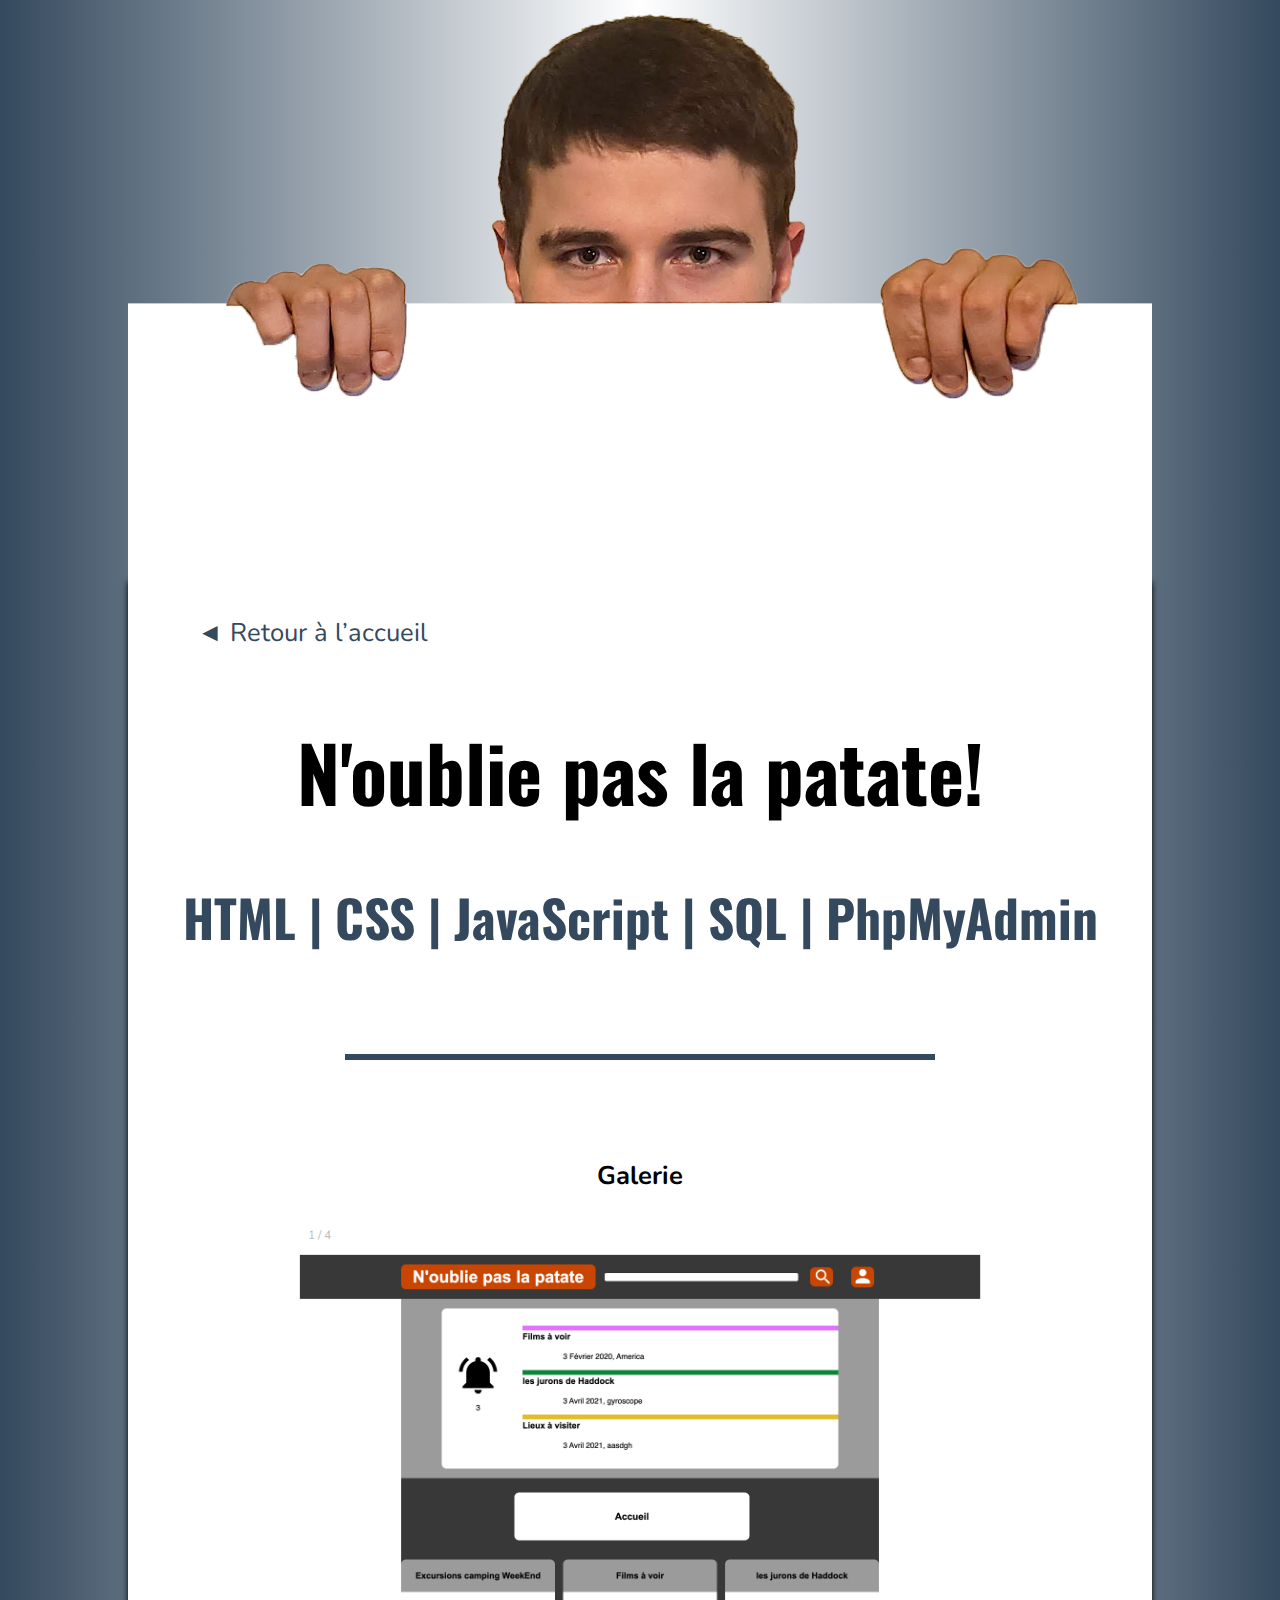
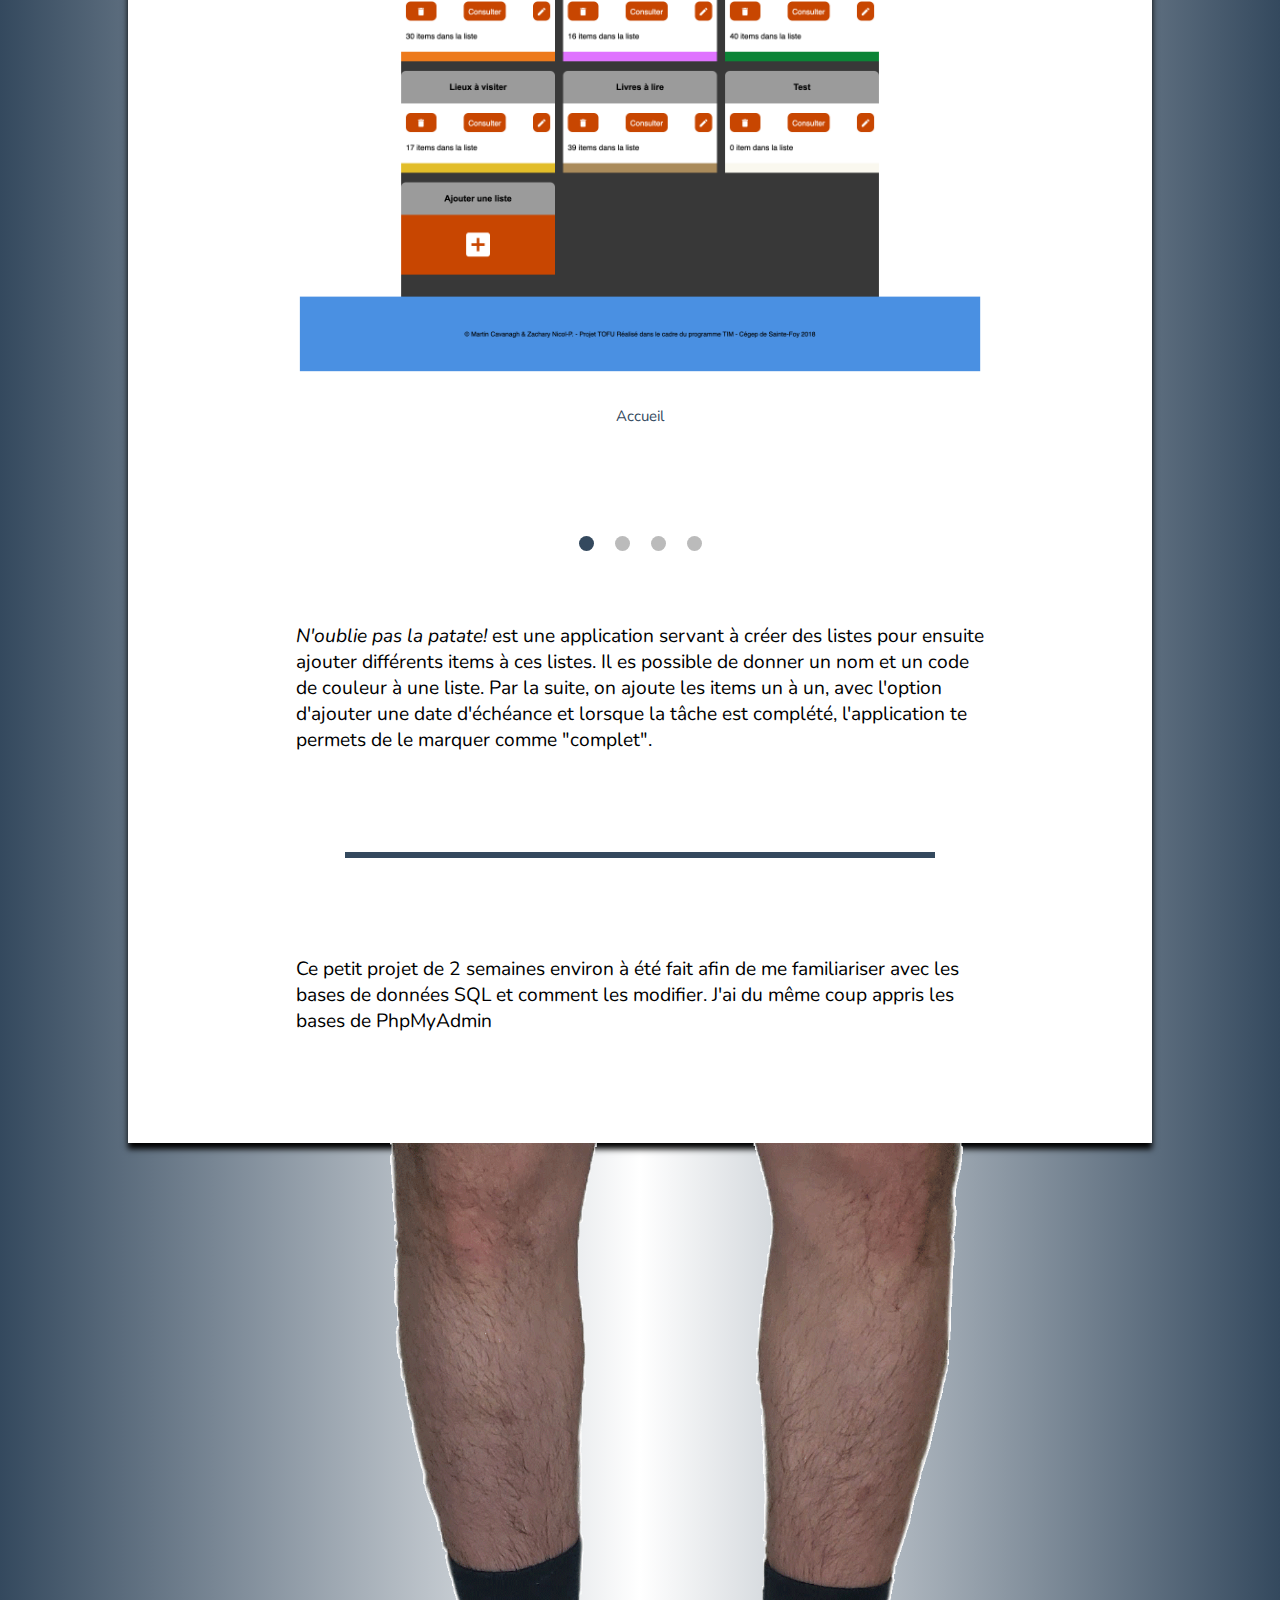
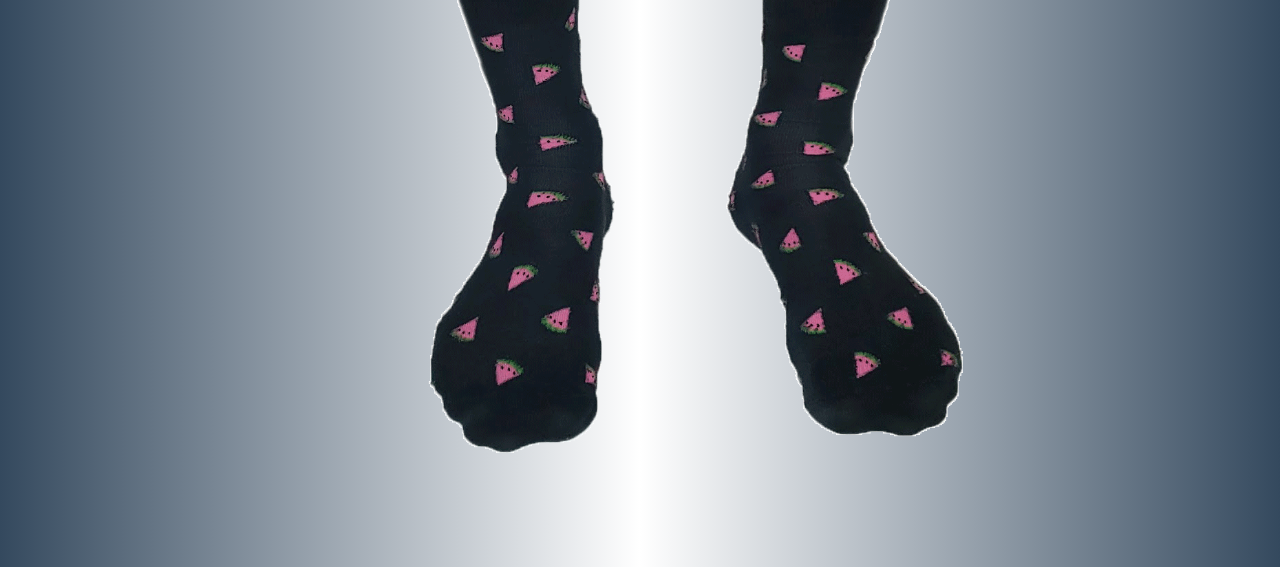
<file: projets/patate.html>
<!DOCTYPE html>
<html>
    <head>
        <title>N'oublie pas la patate! | Zachary Nicol-P. | Portfolio</title>
        <link rel="stylesheet" type="text/css" href="../assets/compass/sass/style.css">
        <meta charset="UTF-8">
        <meta name="description" content="Fiche de projet - N'oublie pas la patate!">
        <meta name="author" content="Zachary Nicol-P.">
        <meta name="viewport" content="width=device-width, initial-scale=1.0">
<link rel="icon" 
      type="image/png" 
      href="assets/images/icones/icons8-code-100.png">
    </head>
<body class="gradient">
<img class="img__background" src="../assets/images/header.png" alt="Arrière-plan entête">
<div class="backgroundBlanc">
    <a href="../index.html" class="retour">◄ Retour à l’accueil</a>
<h1 class="h1__projet">N'oublie pas la patate!</h1>
<h2>HTML | CSS | JavaScript | SQL | PhpMyAdmin</h2>
<div class="ligneHorizontale"></div>
<h3>Galerie</h3>
<div class="slideshow-container">
  <div class="mySlides fade">   
    <div class="numbertext">1 / 4</div>
    <img src="../assets/images/patate/patate_1.png" style="width:100%">
    <div class="text">Accueil</div>
  </div>

  <div class="mySlides fade">
    <div class="numbertext">2 / 4</div>
    <img src="../assets/images/patate/patate_2.png" style="width:100%">
    <div class="text">Ajouter une liste</div>
  </div>

  <div class="mySlides fade">
    <div class="numbertext">3 / 4</div>
    <img src="../assets/images/patate/patate_3.png" style="width:100%">
    <div class="text">Consulter une liste</div>
  </div>
      <div class="mySlides fade">
    <div class="numbertext">4 / 4</div>
    <img src="../assets/images/patate/patate_4.png" style="width:100%">
    <div class="text">Ajouter un item</div>
  </div>
  <a class="prev" onclick="plusSlides(-1)">&#10094;</a>
  <a class="next" onclick="plusSlides(1)">&#10095;</a>
</div>
<br>
<div style="text-align:center">
  <span class="dot" onclick="currentSlide(1)"></span>
  <span class="dot" onclick="currentSlide(2)"></span>
  <span class="dot" onclick="currentSlide(3)"></span>
  <span class="dot" onclick="currentSlide(4)"></span>
</div>
    <p class="descriptionProjet"><i>N'oublie pas la patate!</i> est une application servant à créer des listes pour ensuite ajouter différents items à ces listes. Il es possible de donner un nom et un code de couleur à une liste. Par la suite, on ajoute les items un à un, avec l'option d'ajouter une date d'échéance et lorsque la tâche est complété, l'application te permets de le marquer comme "complet".</p>
    <div class="ligneHorizontale"></div>
    <p class="descriptionProjet">Ce petit projet de 2 semaines environ à été fait afin de me familiariser avec les bases de données SQL et comment les modifier. J'ai du même coup appris les bases de PhpMyAdmin</p>
</div>
<img class="img__background" src="../assets/images/footer.png" alt="Arrière-plan pied de page">
        <script>
var slideIndex = 1;
showSlides(slideIndex);

// Next/previous controls
function plusSlides(n) {
  showSlides(slideIndex += n);
}

// Thumbnail image controls
function currentSlide(n) {
  showSlides(slideIndex = n);
}

function showSlides(n) {
  var i;
  var slides = document.getElementsByClassName("mySlides");
  var dots = document.getElementsByClassName("dot");
  if (n > slides.length) {slideIndex = 1}
  if (n < 1) {slideIndex = slides.length}
  for (i = 0; i < slides.length; i++) {
      slides[i].style.display = "none";
  }
  for (i = 0; i < dots.length; i++) {
      dots[i].className = dots[i].className.replace(" active", "");
  }
  slides[slideIndex-1].style.display = "block";
  dots[slideIndex-1].className += " active";
}</script>
</body>
</html>
</file>
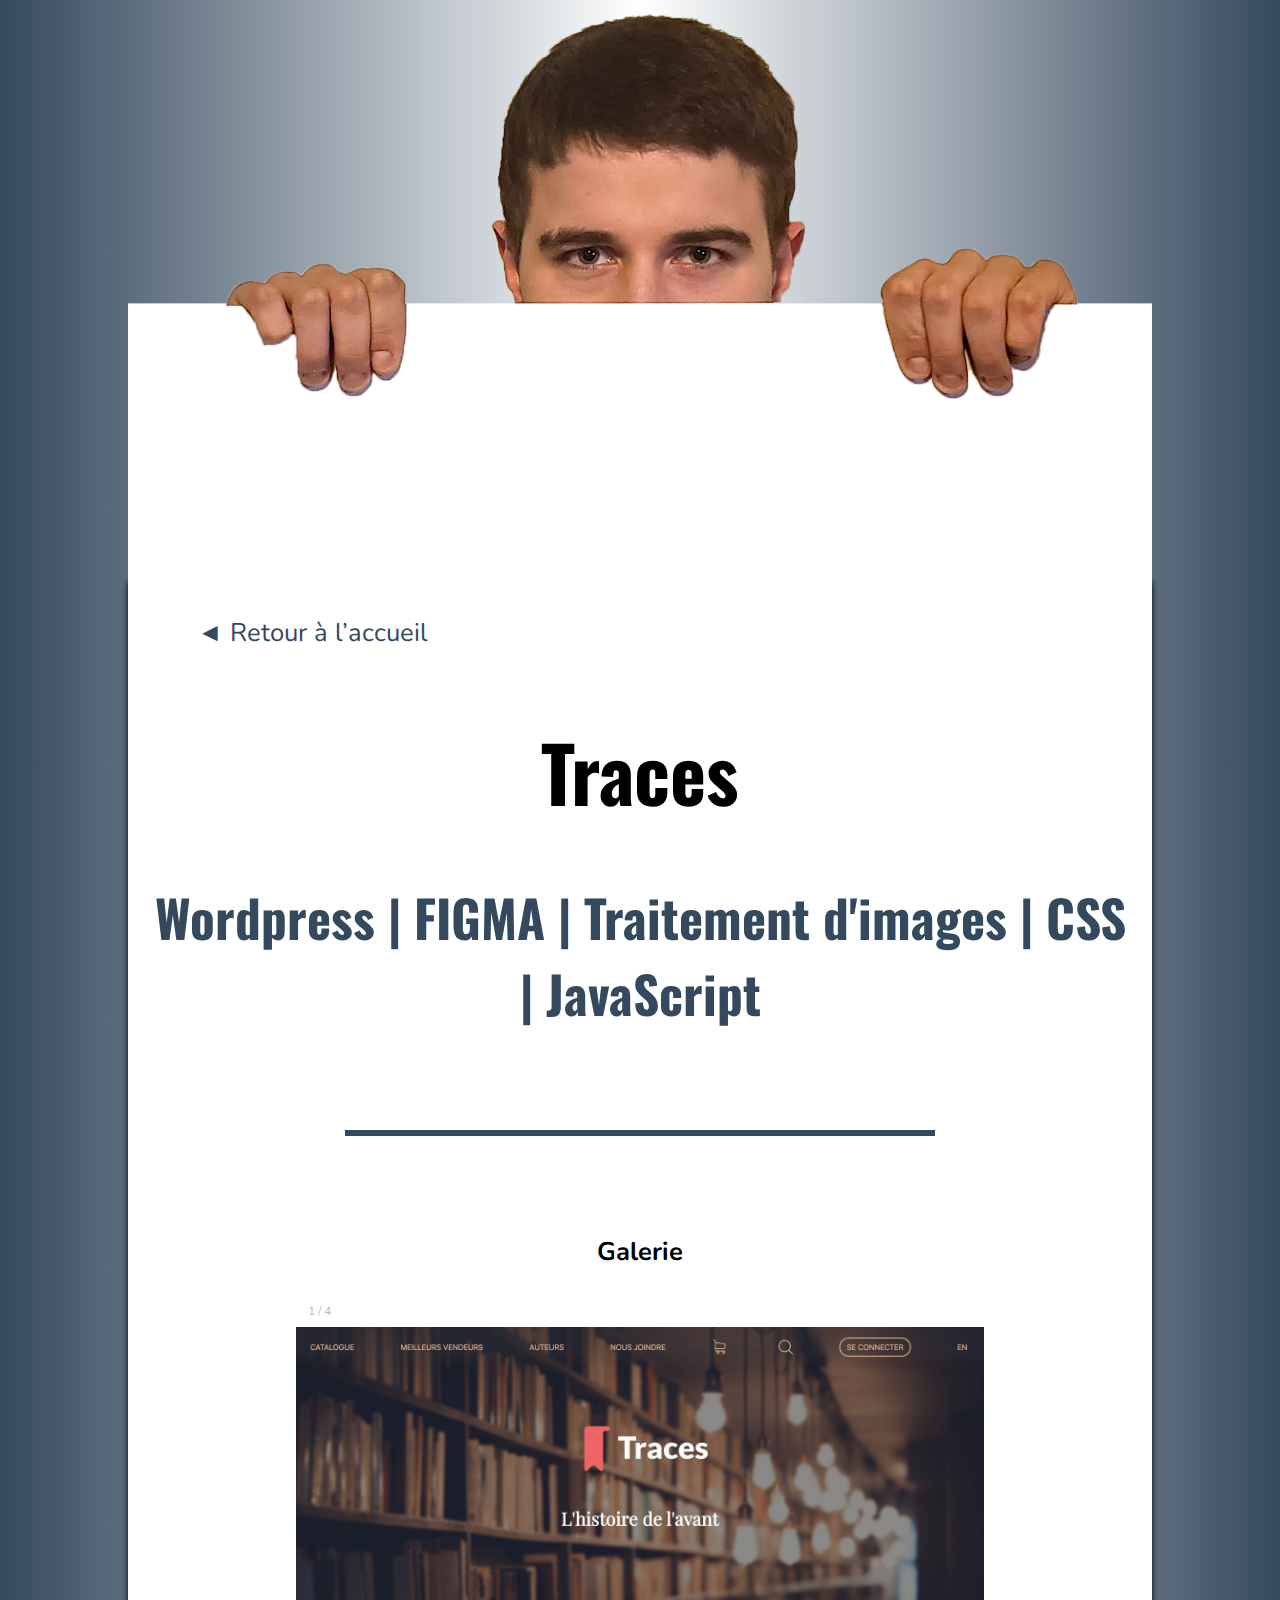
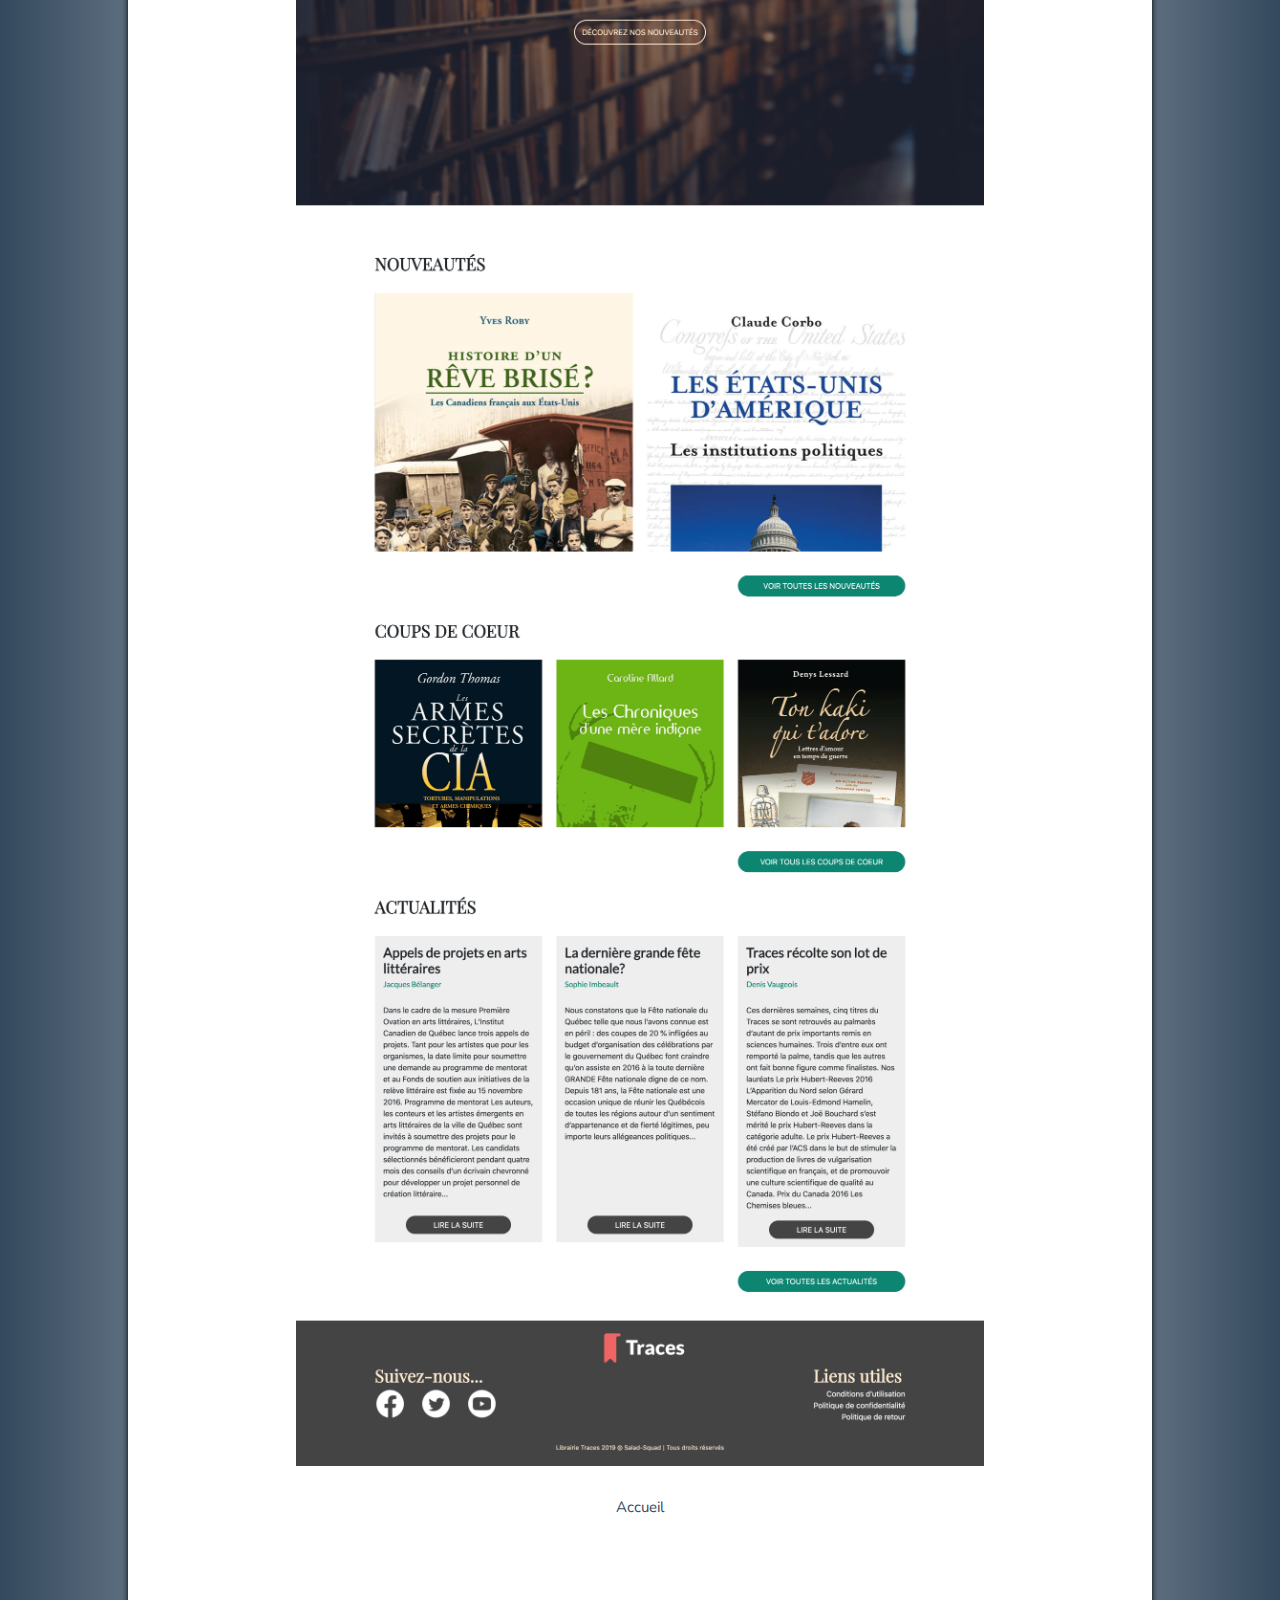
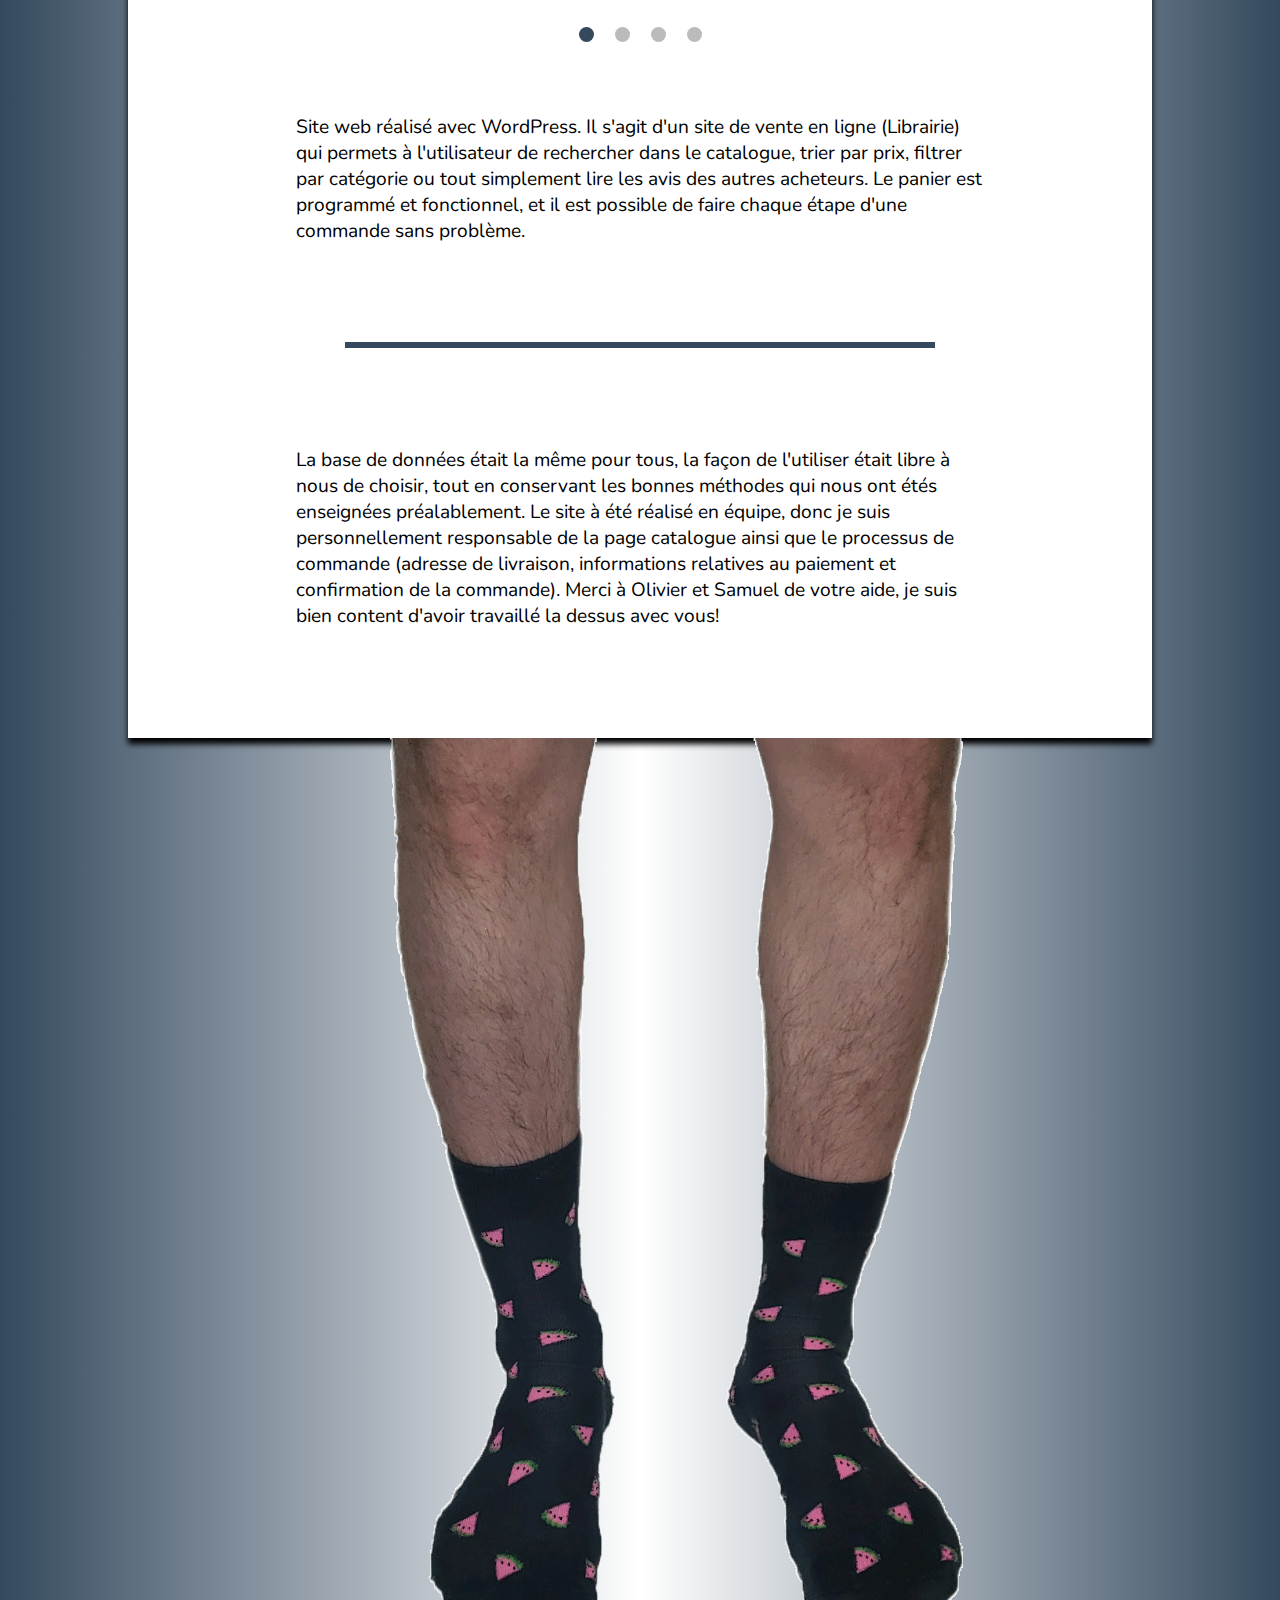
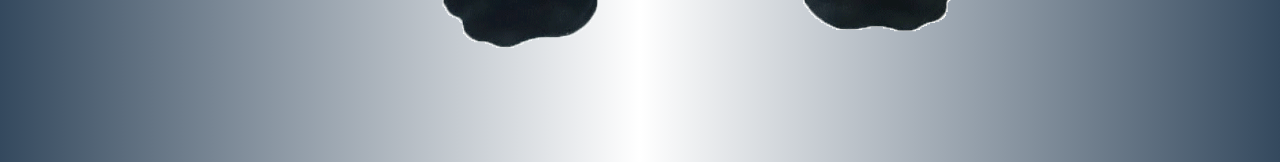
<file: projets/traces.html>
<!DOCTYPE html>
<html>
    <head>
        <title>Traces | Zachary Nicol-P. | Portfolio</title>
        <link rel="stylesheet" type="text/css" href="../assets/compass/sass/style.css">
        <meta charset="UTF-8">
        <meta name="description" content="Fiche de projet - Traces">
        <meta name="author" content="Zachary Nicol-P.">
        <meta name="viewport" content="width=device-width, initial-scale=1.0">
<link rel="icon" 
      type="image/png" 
      href="assets/images/icones/icons8-code-100.png">
    </head>
<body class="gradient">
<img class="img__background" src="../assets/images/header.png" alt="Arrière-plan entête">
<div class="backgroundBlanc">
    <a href="../index.html" class="retour">◄ Retour à l’accueil</a>
<h1 class="h1__projet">Traces</h1>
<h2>Wordpress | FIGMA | Traitement d'images | CSS | JavaScript</h2>
<div class="ligneHorizontale"></div>
<h3>Galerie</h3>
<div class="slideshow-container">
  <div class="mySlides fade">
    <div class="numbertext">1 / 4</div>
    <img src="../assets/images/traces/traces_1.png" style="width:100%">
    <div class="text">Accueil</div>
  </div>

  <div class="mySlides fade">
    <div class="numbertext">2 / 4</div>
    <img src="../assets/images/traces/traces_2.png" style="width:100%">
    <div class="text">Catalogue</div>
  </div>

  <div class="mySlides fade">
    <div class="numbertext">3 / 4</div>
    <img src="../assets/images/traces/traces_3.png" style="width:100%">
    <div class="text">Fiche d'un livre</div>
  </div>
    
<div class="mySlides fade">
    <div class="numbertext">4 / 4</div>
    <img src="../assets/images/traces/traces_4.png" style="width:100%">
    <div class="text">Panier</div>
  </div>
  <a class="prev" onclick="plusSlides(-1)">&#10094;</a>
  <a class="next" onclick="plusSlides(1)">&#10095;</a>
</div>
<br>
<div style="text-align:center">
  <span class="dot" onclick="currentSlide(1)"></span>
  <span class="dot" onclick="currentSlide(2)"></span>
  <span class="dot" onclick="currentSlide(3)"></span>
  <span class="dot" onclick="currentSlide(4)"></span>
</div>
    <p class="descriptionProjet">Site web réalisé avec WordPress. Il s'agit d'un site de vente en ligne (Librairie) qui permets à l'utilisateur de rechercher dans le catalogue, trier par prix, filtrer par catégorie ou tout simplement lire les avis des autres acheteurs. Le panier est programmé et fonctionnel, et il est possible de faire chaque étape d'une commande sans problème.</p>
    <div class="ligneHorizontale"></div>
    <p class="descriptionProjet">La base de données était la même pour tous, la façon de l'utiliser était libre à nous de choisir, tout en conservant les bonnes méthodes qui nous ont étés enseignées préalablement. Le site à été réalisé en équipe, donc je suis personnellement responsable de la page catalogue ainsi que le processus de commande (adresse de livraison, informations relatives au paiement et confirmation de la commande). Merci à Olivier et Samuel de votre aide, je suis bien content d'avoir travaillé la dessus avec vous!</p>
</div>
<img class="img__background" src="../assets/images/footer.png" alt="Arrière-plan pied de page">
        <script>
var slideIndex = 1;
showSlides(slideIndex);

// Next/previous controls
function plusSlides(n) {
  showSlides(slideIndex += n);
}

// Thumbnail image controls
function currentSlide(n) {
  showSlides(slideIndex = n);
}

function showSlides(n) {
  var i;
  var slides = document.getElementsByClassName("mySlides");
  var dots = document.getElementsByClassName("dot");
  if (n > slides.length) {slideIndex = 1}
  if (n < 1) {slideIndex = slides.length}
  for (i = 0; i < slides.length; i++) {
      slides[i].style.display = "none";
  }
  for (i = 0; i < dots.length; i++) {
      dots[i].className = dots[i].className.replace(" active", "");
  }
  slides[slideIndex-1].style.display = "block";
  dots[slideIndex-1].className += " active";
}</script>
</body>
</html>
</file>
<file: assets/compass/sass/style.css>
@import url(https://fonts.googleapis.com/css2?family=Nunito&family=Oswald&display=swap);body{font-family:Nunito,sans-serif;font-size:5vw}.bouton{background-color:#34495e;border:none;border-radius:2px;color:#fff;padding:10px 10%;margin:20px auto 0 auto;font-weight:500;letter-spacing:2px;box-shadow:2px 2px 2px #4682b4}.bouton:hover{transform:scale(1.2,1.2);transition:.3s;cursor:pointer}.bouton__linkedIn{text-decoration:none;color:#fff;background-color:#34495e;font-size:.7em;letter-spacing:2px;font-weight:600;border-radius:3px;padding:10px 5%;margin:0 auto;box-shadow:2px 2px 2px #4682b4}@media (min-width:600px){.bouton__linkedIn{font-size:.2em}.bouton__linkedIn:hover{transform:scale(1.2,1.2);transition:.3s;cursor:pointer}}.backgroundBlanc{background-color:#fff;padding:0 20px 60px 20px;margin-top:-20px;margin-bottom:6px;box-shadow:#000 0 6px 6px}@media (min-width:600px){.backgroundBlanc{width:80%;margin:0 auto}}.center{text-align:center;margin:20px 0 0 0}@media (min-width:600px){.center{margin:0 auto 50px auto}}@media (min-width:600px){.conteneurFlex{display:flex;width:80%;margin:0 auto}}.cv{display:flex;flex-direction:column;margin:0 auto;width:50vw;align-items:center;text-decoration:none}.cv__telecharger{text-align:center;color:#34495e}@media (min-width:600px){.cv__telecharger{font-size:2vw}.cv__telecharger:hover{text-decoration:underline}}@media (min-width:600px){.descriptionProjet{font-size:1.5vw;width:70%;margin:5% auto}}.flex{display:flex;align-items:center;width:70%;justify-content:center;margin:0 auto}form{display:flex;flex-direction:column;margin-top:5%}@media (min-width:600px){form{margin:8% auto 0 auto;width:60%}}.gradient{margin:0;background:#34495e;background:linear-gradient(90deg,#34495e 0,#fff 50%,#34495e 100%)}h1{font-size:12vw;text-align:center;font-family:Oswald,sans-serif;margin-top:0}@media (min-width:600px){h1{font-size:6vw}}.h1__projet{padding-top:50px}h2{font-size:8vw;color:#34495e;text-align:center;font-family:Oswald,sans-serif;margin:0}@media (min-width:600px){h2{font-size:4vw}}h3{text-align:center}@media (min-width:600px){h3{font-size:2vw}}.icone{width:25vw}@media (min-width:600px){.icone{width:10vw}}.icone__form{width:14%;height:14%;margin-right:5%}@media (min-width:600px){.icone__form{width:42px;height:42px;margin-right:2%}}.icone__h2{width:3em;height:3em;margin-right:10px}@media (min-width:600px){.icone__h2{width:1.5em;height:1.5em;margin-right:10px}}.img__background{width:100%}@media (min-width:600px){.img__background{width:80%;margin:0 auto;display:block}}.input{border-radius:5px;border:2px solid #a9a9a9;padding:1em;margin:0;width:70%}@media (min-width:600px){.input{height:40px}}.input__flex{display:flex;flex-wrap:wrap;margin-top:5%}@media (min-width:600px){.input__flex{align-items:center;width:100%;margin:10px auto;justify-content:center}}.input__message{height:100px}@media (min-width:600px){.itemFlex{align-content:center;justify-content:center}}.ligneHorizontale{border-bottom:solid #34495e .2em;width:75%;margin:10% auto}@media (min-width:600px){.ligneHorizontale{border-bottom:solid #34495e .1em;width:60%}}.liste{list-style-type:none;padding:5% 0 0 0;margin:0}@media (min-width:600px){.liste{display:flex;align-items:center;flex-flow:wrap;width:80%;margin:0 auto}}.liste--item{margin:2% 0}@media (min-width:600px){.liste--item{justify-content:center;width:50%}}.liste--item img{width:100%;height:100%}@media (min-width:600px){.liste--item img{padding:10px}.liste--item img:hover{background-color:#34495e;transition:width 2s linear 1s;border-radius:5px;box-shadow:2px 2px 5px #34495e;transform:scale(1.1,1.1);transition:.3s}}.ou{font-family:Oswald;font-weight:600;letter-spacing:1px;text-align:center}@media (min-width:600px){.ou{font-size:2vw;margin:30px auto 0 auto}}.retour{text-decoration:none;color:#34495e;margin-bottom:100px}@media (min-width:600px){.retour{font-size:2vw;margin-left:5%}.retour:hover{text-decoration:underline}}.texteCompetences{width:100%;margin:10% auto}@media (min-width:600px){.texteCompetences{font-size:2vw;padding:0 5% 0 0;margin:0 auto}}.textePresentation{width:100%;margin:10% auto}@media (min-width:600px){.textePresentation{font-size:2vw;width:80%;margin:10% auto 5% auto}}.webJoli{text-align:center;margin:10% 0}@media (min-width:600px){.webJoli{font-size:2vw}}*{box-sizing:border-box}.slideshow-container{max-width:1000px;position:relative;margin:auto}@media (min-width:600px){.slideshow-container{width:70%}}.mySlides{display:none}.next,.prev{cursor:pointer;position:absolute;top:50%;width:auto;margin-top:-22px;padding:16px;color:#fff;font-weight:700;font-size:18px;transition:.6s ease;border-radius:0 3px 3px 0;user-select:none}.next{right:0;border-radius:3px 0 0 3px}.next:hover,.prev:hover{background-color:rgba(0,0,0,.8)}.text{color:#34495e;font-size:15px;padding:8px 12px;position:absolute;width:100%;text-align:center}.numbertext{color:#bbb;font-size:12px;padding:8px 12px}.dot{cursor:pointer;height:15px;width:15px;margin:0 2px;background-color:#bbb;border-radius:50%;display:inline-block;transition:background-color .6s ease}.active,.dot:hover{background-color:#34495e}.fade{-webkit-animation-name:fade;-webkit-animation-duration:1s;animation-name:fade;animation-duration:1s}@-webkit-keyframes fade{from{opacity:.4}to{opacity:1}}@keyframes fade{from{opacity:.4}to{opacity:1}}
</file>
